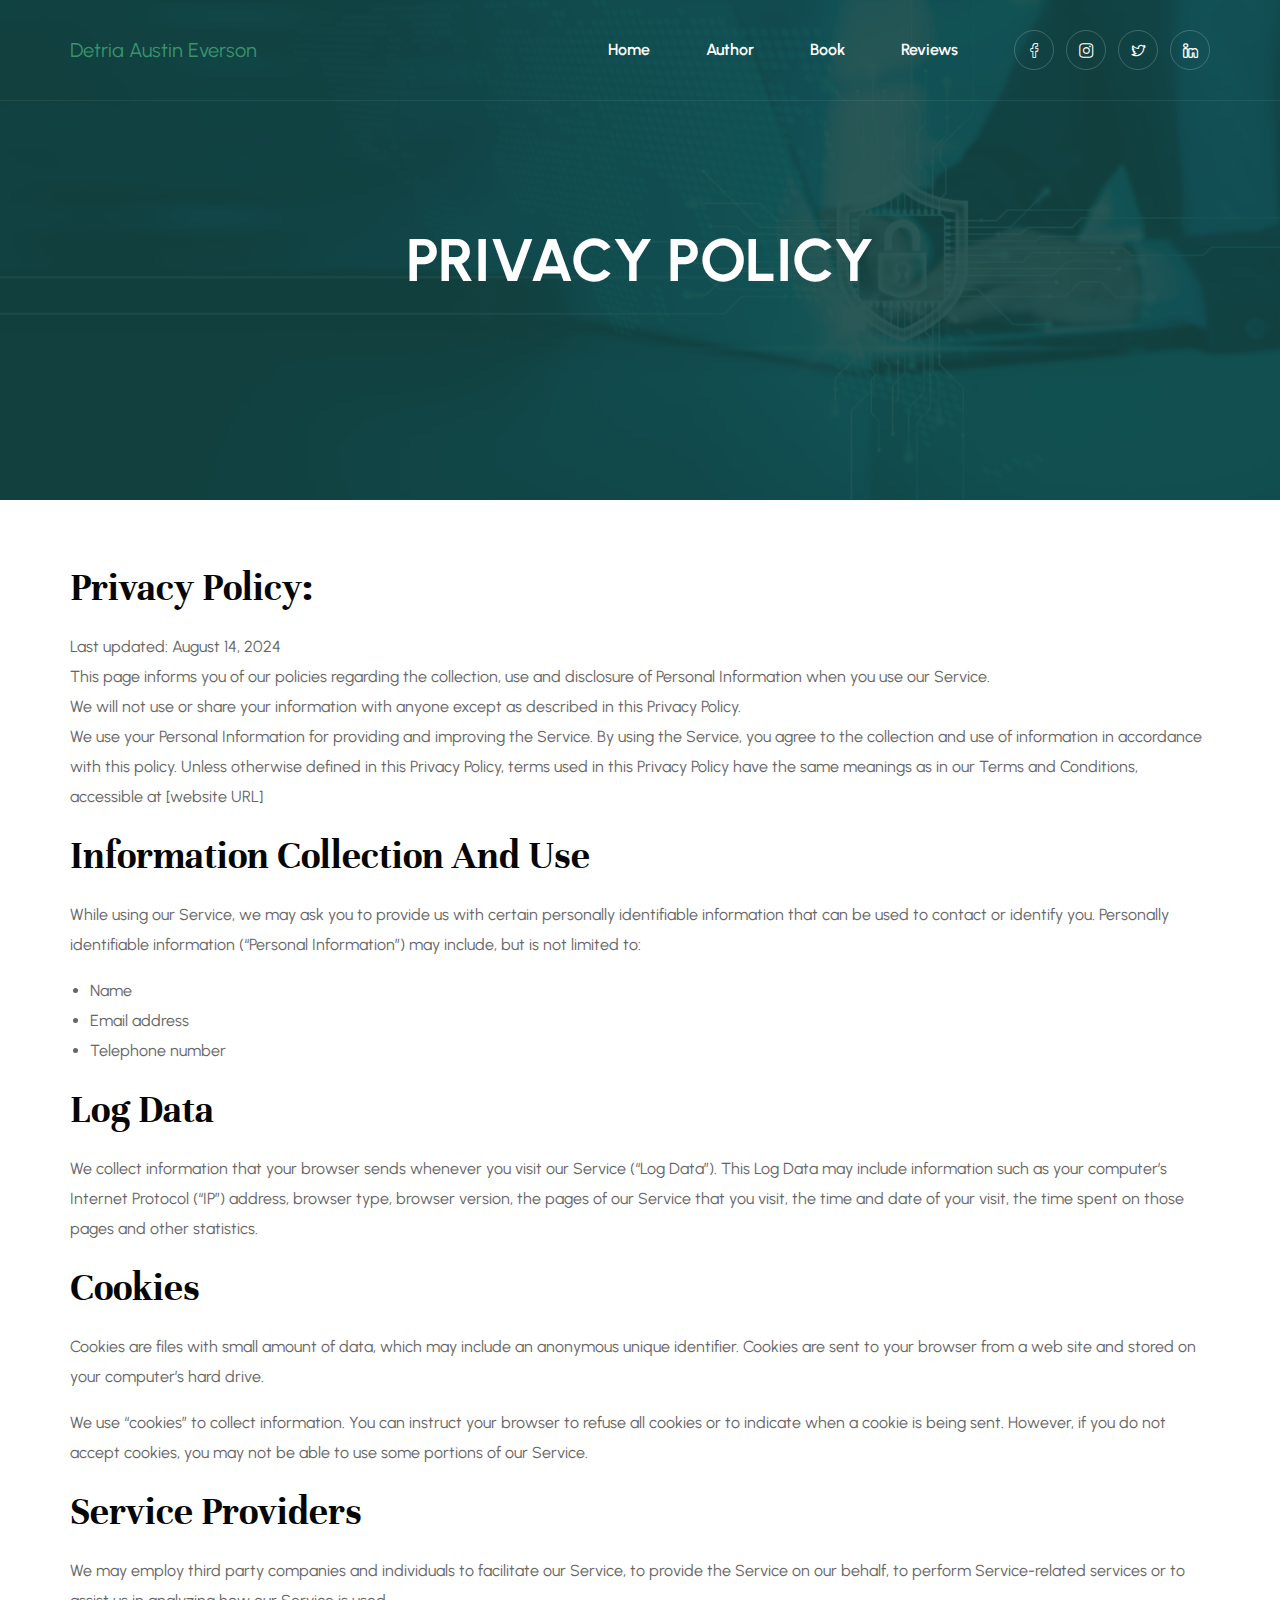
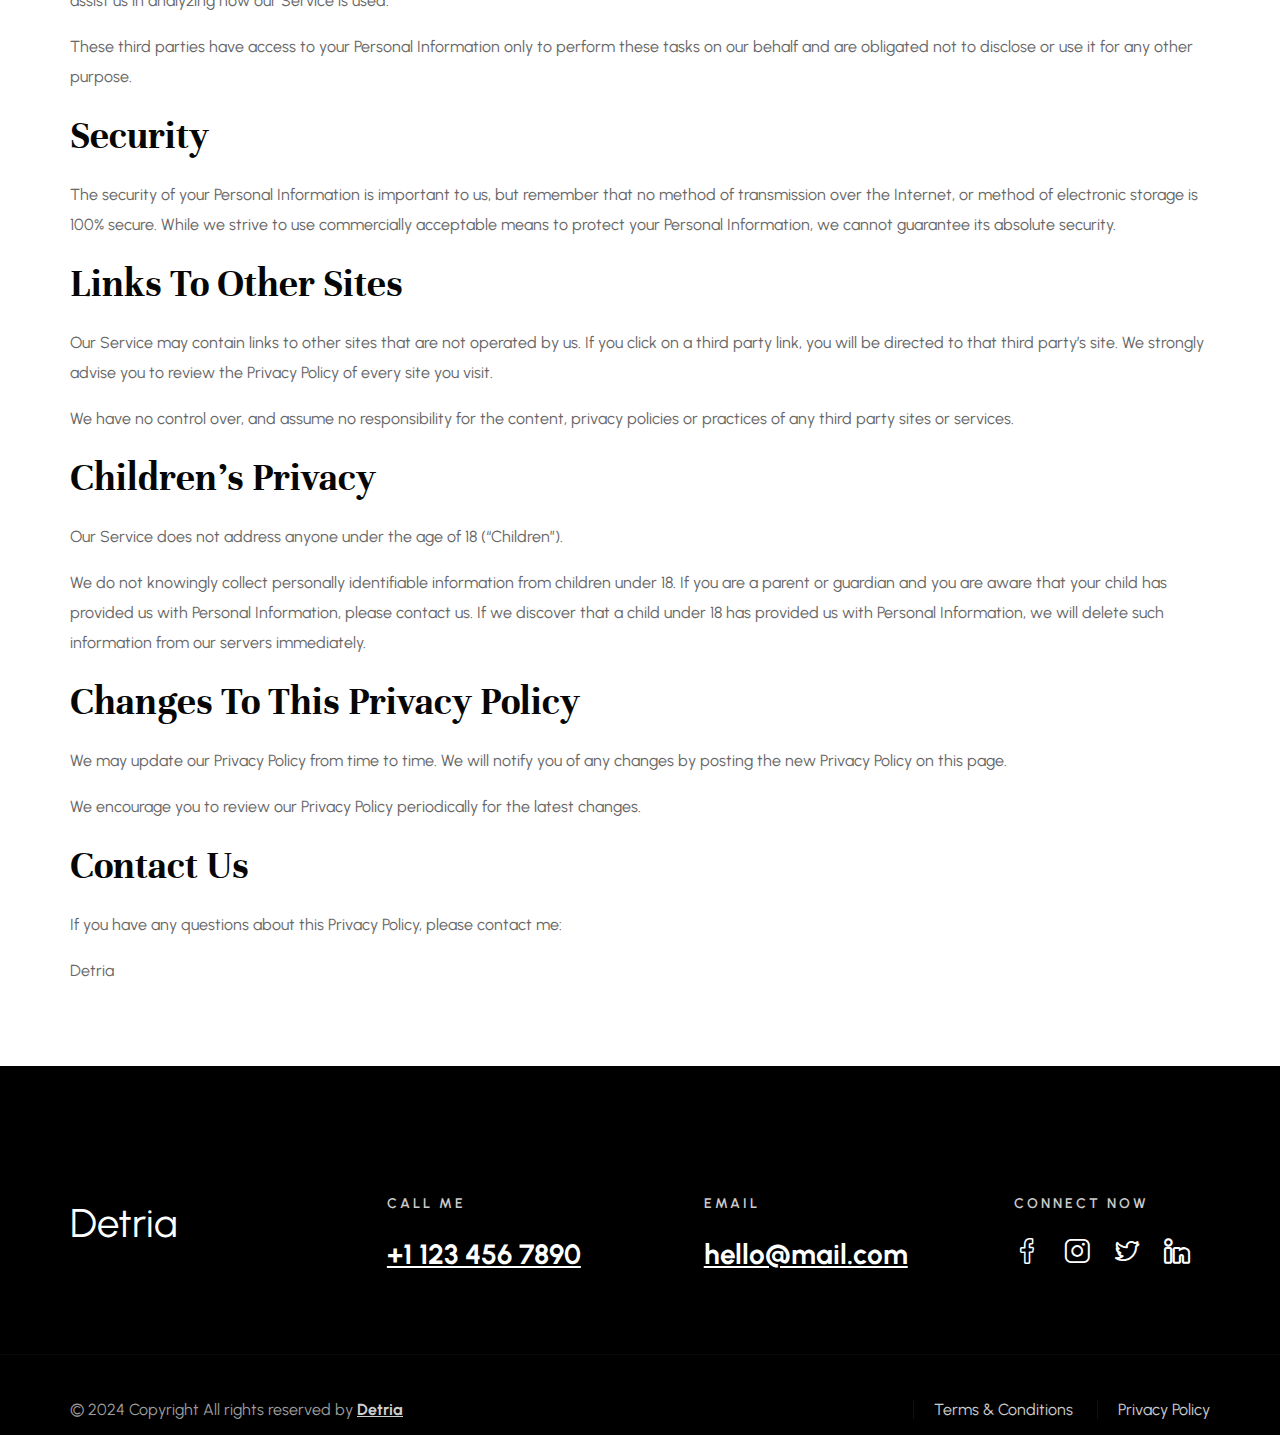
<file: privacy-policy.html>
<!DOCTYPE html>
<html lang="en">

<head>
    <meta charset="UTF-8">
    <meta name="viewport" content="width=device-width, initial-scale=1.0">
    <title>Detria Austin Everson</title>

    <link rel="stylesheet" href="assets/css/bootstrap.min.css">
    <link rel="stylesheet" href="assets/css/css.hidden.css">
    <link rel="stylesheet" href="assets/css/owl.carousel.min.css">
    <link rel="stylesheet" href="assets/css/owl.theme.default.min.css">
    <link rel="stylesheet" href="assets/css/animate.css">
    <link href="assets/lineicons-4.0-basic-free/web-font-files/lineicons.css" rel="stylesheet" />
</head>

<body>
    <header>
        <nav class="navbar navbar-sticky navbar-expand-lg bg-body-tertiary">
            <div class="container">
                <a class="navbar-brand" href="#">Detria Austin Everson</a>
                <button class="navbar-toggler" type="button" data-toggle="collapse"
                    data-target="#navbarSupportedContent" aria-controls="navbarSupportedContent" aria-expanded="false"
                    aria-label="Toggle navigation">
                    <span class="navbar-toggler-icon"></span>
                </button>
                <div class="collapse navbar-collapse" id="navbarSupportedContent">
                    <ul class="navbar-nav mb-2 mb-lg-0 justify-content-end ml-auto mr-5">
                        <li class="nav-item">
                            <a class="nav-link active" aria-current="page" href="index.html">Home</a>
                        </li>
                        <li class="nav-item">
                            <a class="nav-link smooth-scroll" href="#author">Author</a>
                        </li>
                        <li class="nav-item">
                            <a class="nav-link smooth-scroll" href="#about">Book</a>
                        </li>
                        <li class="nav-item">
                            <a class="nav-link smooth-scroll" href="#reviews">Reviews</a>
                        </li>
                    </ul>
                    <div class="header-social-btns">
                        <ul class="header-socials">
                            <li><a href="#"><i class="lni lni-facebook"></i></a></li>
                            <li><a href="#"><i class="lni lni-instagram"></i></a></li>
                            <li><a href="#"><i class="lni lni-twitter"></i></a></li>
                            <li><a href="#"><i class="lni lni-linkedin"></i></a></li>
                        </ul>
                    </div>
                </div>
            </div>
        </nav>
    </header>
    <main>
        <section class="hero-2 hero-3 hero-sec">
            <div class="container h-100">
                <div class="row justify-content-center align-items-center h-100">
                    <div class="col-12 text-center">
                        <h1>Privacy Policy</h1>
                    </div>
                </div>
            </div>
        </section>
        <section class="tc_pp">
            <div class="container">
                <h1>Privacy Policy:</h1>
                <ul>
                    <li>Last updated: August 14, 2024</li>
                    <li>
                        This page informs you of our policies regarding the collection, use and disclosure of Personal
                        Information when you use our Service.
                    </li>
                    <li>
                        We will not use or share your information with anyone except as described in this Privacy
                        Policy.
                    </li>
                    <li>
                        We use your Personal Information for providing and improving the Service. By using the Service,
                        you agree to the collection and use of information in accordance with this policy. Unless
                        otherwise defined in this Privacy Policy, terms used in this Privacy Policy have the same
                        meanings as in our Terms and Conditions, accessible at [website URL]
                    </li>
                </ul>
                <h1>Information Collection And Use</h1>
                <p>
                    While using our Service, we may ask you to provide us with certain personally identifiable
                    information that can be used to contact or identify you. Personally identifiable information
                    (“Personal Information”) may include, but is not limited to:
                </p>
                <ul class="points">
                    <li>Name</li>
                    <li>Email address</li>
                    <li>Telephone number</li>
                </ul>
                <h1>Log Data</h1>
                <p>
                    We collect information that your browser sends whenever you visit our Service (“Log Data”). This Log
                    Data may include information such as your computer’s Internet Protocol (“IP”) address, browser type,
                    browser version, the pages of our Service that you visit, the time and date of your visit, the time
                    spent on those pages and other statistics.
                </p>
                <h1>Cookies</h1>
                <p>
                    Cookies are files with small amount of data, which may include an anonymous unique identifier.
                    Cookies are sent to your browser from a web site and stored on your computer’s hard drive.
                </p>
                <p>
                    We use “cookies” to collect information. You can instruct your browser to refuse all cookies or to
                    indicate when a cookie is being sent. However, if you do not accept cookies, you may not be able to
                    use some portions of our Service.
                </p>
                <h1>Service Providers</h1>
                <p>
                    We may employ third party companies and individuals to facilitate our Service, to provide the
                    Service on our behalf, to perform Service-related services or to assist us in analyzing how our
                    Service is used.
                </p>
                <p>
                    These third parties have access to your Personal Information only to perform these tasks on our
                    behalf and are obligated not to disclose or use it for any other purpose.
                </p>
                <h1>Security</h1>
                <p>
                    The security of your Personal Information is important to us, but remember that no method of
                    transmission over the Internet, or method of electronic storage is 100% secure. While we strive to
                    use commercially acceptable means to protect your Personal Information, we cannot guarantee its
                    absolute security.
                </p>
                <h1>Links To Other Sites</h1>
                <p>
                    Our Service may contain links to other sites that are not operated by us. If you click on a third
                    party link, you will be directed to that third party’s site. We strongly advise you to review the
                    Privacy Policy of every site you visit.
                </p>
                <p>
                    We have no control over, and assume no responsibility for the content, privacy policies or practices
                    of any third party sites or services.
                </p>
                <h1>Children’s Privacy</h1>
                <p>
                    Our Service does not address anyone under the age of 18 (“Children”).
                </p>
                <p>
                    We do not knowingly collect personally identifiable information from children under 18. If you are a
                    parent or guardian and you are aware that your child has provided us with Personal Information,
                    please contact us. If we discover that a child under 18 has provided us with Personal Information,
                    we will delete such information from our servers immediately.
                </p>
                <h1>Changes To This Privacy Policy</h1>
                <p>
                    We may update our Privacy Policy from time to time. We will notify you of any changes by posting the
                    new Privacy Policy on this page.
                </p>
                <p>
                    We encourage you to review our Privacy Policy periodically for the latest changes.
                </p>
                <h1>Contact Us</h1>
                <p>
                    If you have any questions about this Privacy Policy, please contact me:
                </p>
                <p>
                    Detria
                </p>
            </div>
        </section>
    </main>
    <footer class="footer">
        <div class="footer-mid">
            <div class="container">
                <div class="row justify-content-between">
                    <div class="col-xl-3 col-lg-2 mr-auto col-sm-8 col-md-6">
                        <div class="footer-widget mb-5 mb-xl-0">
                            <h2 class="font-lg font-weight-normal">Detria</h2>
                        </div>
                    </div>
                    <div class="col-xl-3 col-lg-3 mr-auto col-sm-8 col-md-6">
                        <div class="footer-widget mb-5 mb-xl-0">
                            <h5 class="widget-title">Call me</h5>
                            <h3>
                                <a href="tel:+1 123 456 7890" class="tel">+1 123 456 7890</a>
                            </h3>
                        </div>
                    </div>
                    <div class="col-xl-2 col-lg-3 mr-auto col-sm-8 col-md-6">
                        <div class="footer-widget mb-5 mb-xl-0">
                            <h5 class="widget-title">Email</h5>
                            <h3>
                                <a href="mailto:hello@mail.com">hello@mail.com</a>
                            </h3>
                        </div>
                    </div>
                    <div
                        class="col-xl-3 col-lg-3 ml-lg-auto col-sm-8 col-md-6 d-flex justify-content-start justify-content-lg-end">
                        <div class="footer-widget mb-5 mb-xl-0">
                            <h5 class="widget-title">Connect Now</h5>
                            <div class="footer-socials">
                                <a href="#"><i class="lni lni-facebook"></i></a>
                                <a href="#"><i class="lni lni-instagram"></i></a>
                                <a href="#"><i class="lni lni-twitter"></i></a>
                                <a href="#"><i class="lni lni-linkedin"></i></a>
                            </div>
                        </div>
                    </div>
                </div>
            </div>
        </div>
        <div class="footer-btm">
            <div class="container">
                <div class="row justify-content-center">
                    <div class="col-xl-6 col-sm-12 col-lg-6 col-md-6">
                        <p class="mb-0 copyright text-lg-start">© 2024 Copyright All rights reserved by
                            <a href="">Detria</a>
                        </p>
                    </div>
                    <div class="col-xl-6 col-sm-12 col-lg-6 col-md-6">
                        <div class="footer-btm-links text-left text-lg-right">
                            <a href="#">Terms & Conditions</a>
                            <a href="#">Privacy Policy</a>
                        </div>
                    </div>
                </div>
            </div>
        </div>
        <div class="fixed-btm-top">
            <a href="" class="js-scroll-trigger scroll-to-top">
                <i class="fa fa-angle-up"></i>
            </a>
        </div>
    </footer>

    <script src="assets/js/fontawesome.min.js"></script>
    <script src="assets/js/jquery-3.4.1.min.js"></script>
    <script src="assets/js/jquery-3.3.1.slim.min.js"></script>
    <script src="assets/js/popper.min.js"></script>
    <script src="assets/js/bootstrap.min.js"></script>
    <script src="assets/js/owl.carousel.min.js"></script>
    <script src="assets/js/main.js"></script>

</body>

</html>
</file>
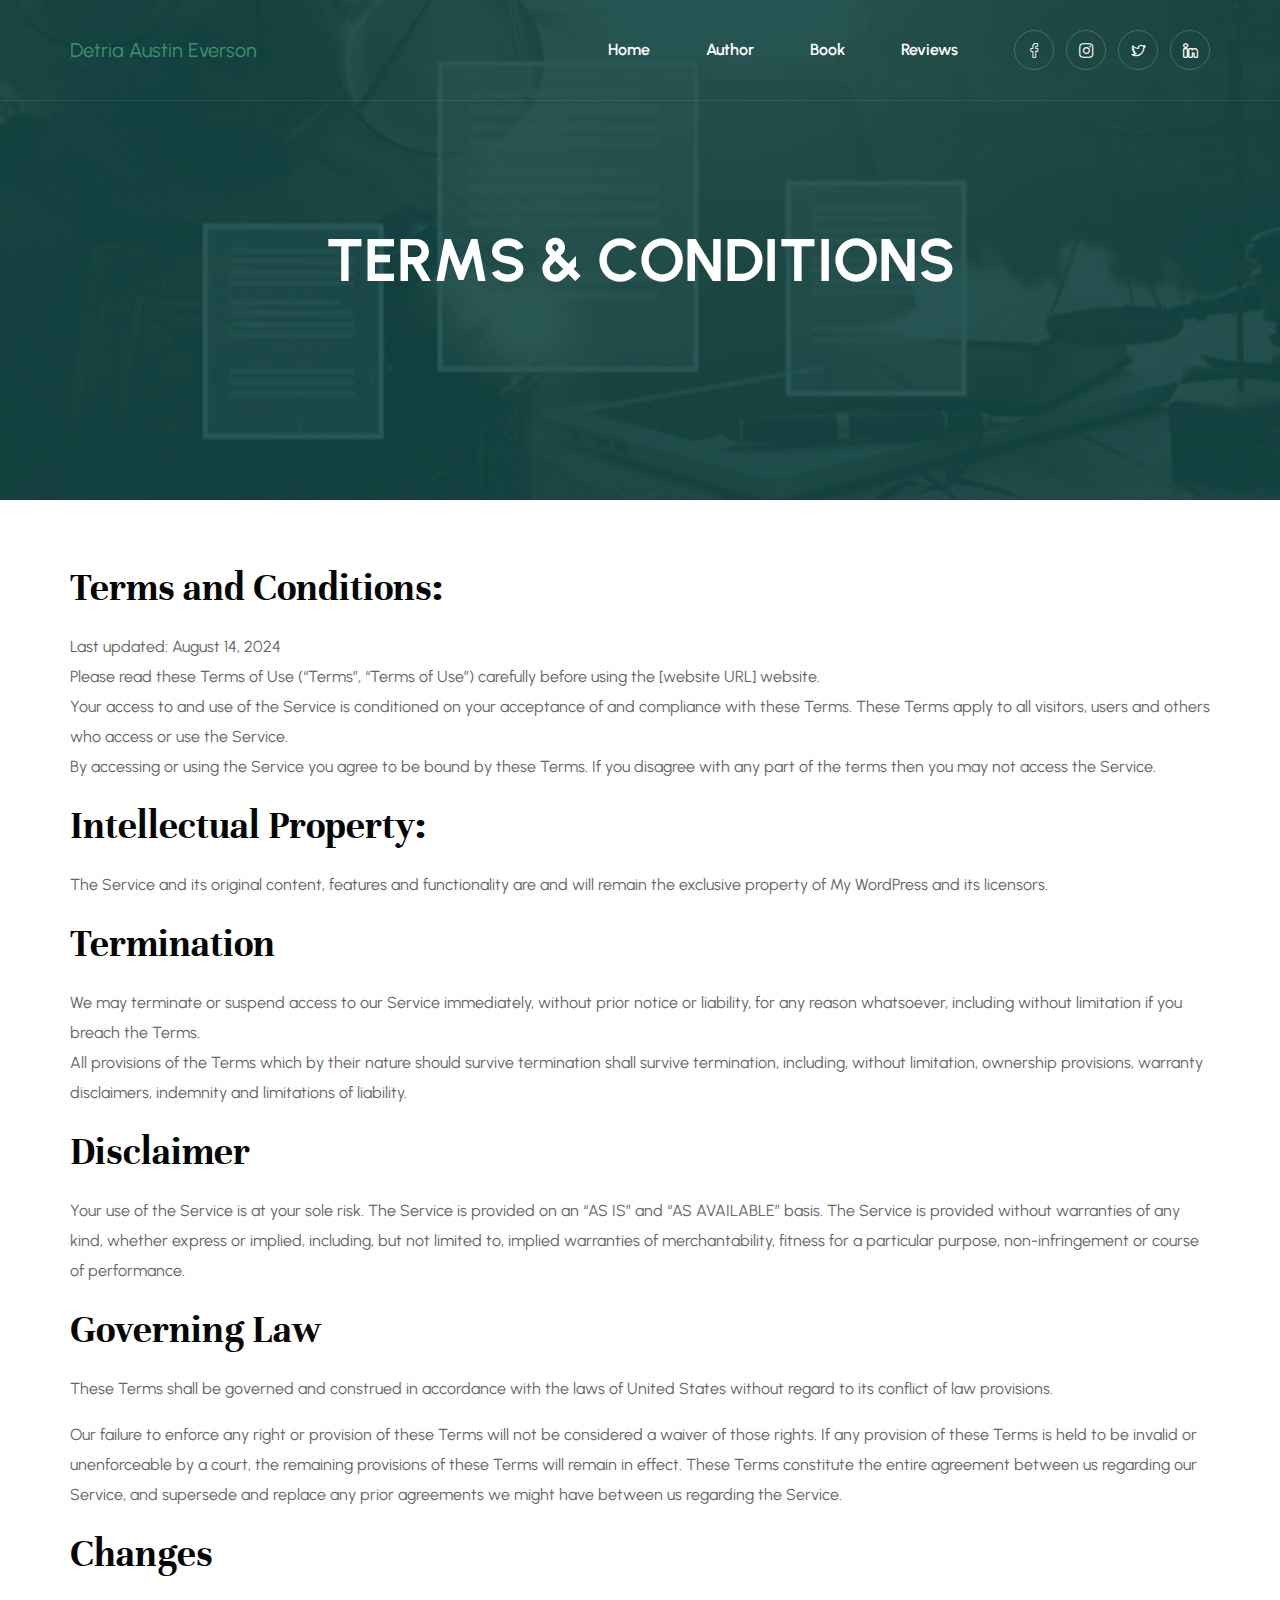
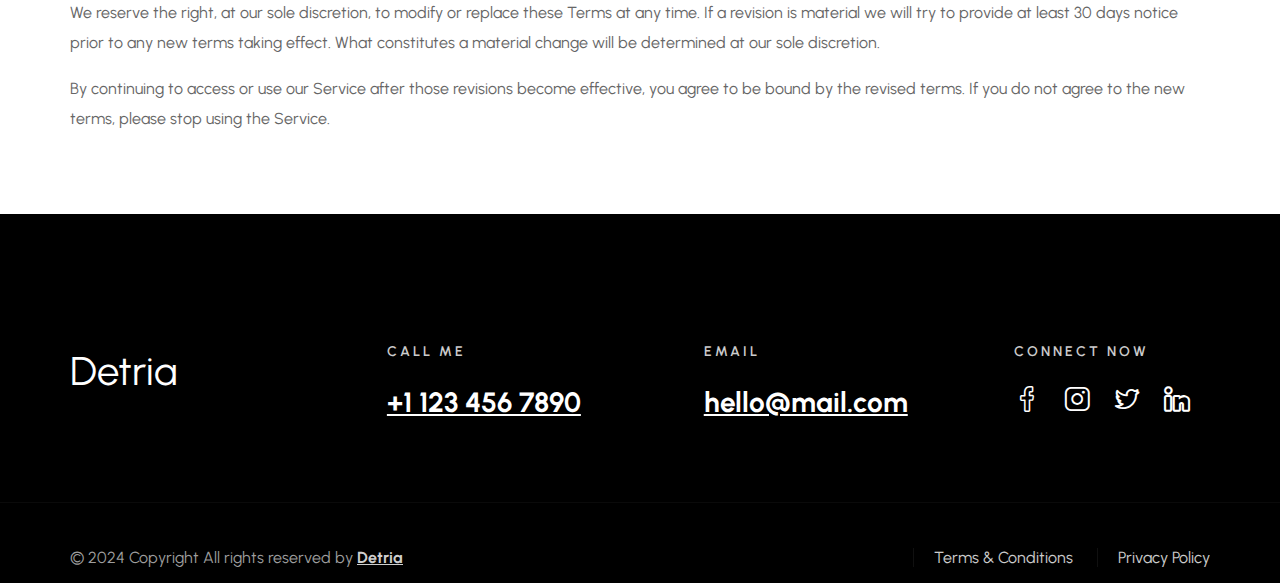
<file: terms-conditions.html>
<!DOCTYPE html>
<html lang="en">

<head>
    <meta charset="UTF-8">
    <meta name="viewport" content="width=device-width, initial-scale=1.0">
    <title>Detria Austin Everson</title>

    <link rel="stylesheet" href="assets/css/bootstrap.min.css">
    <link rel="stylesheet" href="assets/css/css.hidden.css">
    <link rel="stylesheet" href="assets/css/owl.carousel.min.css">
    <link rel="stylesheet" href="assets/css/owl.theme.default.min.css">
    <link rel="stylesheet" href="assets/css/animate.css">
    <link href="assets/lineicons-4.0-basic-free/web-font-files/lineicons.css" rel="stylesheet" />
</head>

<body>
    <header>
        <nav class="navbar navbar-sticky navbar-expand-lg bg-body-tertiary">
            <div class="container">
                <a class="navbar-brand" href="#">Detria Austin Everson</a>
                <button class="navbar-toggler" type="button" data-toggle="collapse"
                    data-target="#navbarSupportedContent" aria-controls="navbarSupportedContent" aria-expanded="false"
                    aria-label="Toggle navigation">
                    <span class="navbar-toggler-icon"></span>
                </button>
                <div class="collapse navbar-collapse" id="navbarSupportedContent">
                    <ul class="navbar-nav mb-2 mb-lg-0 justify-content-end ml-auto mr-5">
                        <li class="nav-item">
                            <a class="nav-link active" aria-current="page" href="index.html">Home</a>
                        </li>
                        <li class="nav-item">
                            <a class="nav-link smooth-scroll" href="#author">Author</a>
                        </li>
                        <li class="nav-item">
                            <a class="nav-link smooth-scroll" href="#about">Book</a>
                        </li>
                        <li class="nav-item">
                            <a class="nav-link smooth-scroll" href="#reviews">Reviews</a>
                        </li>
                    </ul>
                    <div class="header-social-btns">
                        <ul class="header-socials">
                            <li><a href="#"><i class="lni lni-facebook"></i></a></li>
                            <li><a href="#"><i class="lni lni-instagram"></i></a></li>
                            <li><a href="#"><i class="lni lni-twitter"></i></a></li>
                            <li><a href="#"><i class="lni lni-linkedin"></i></a></li>
                        </ul>
                    </div>
                </div>
            </div>
        </nav>
    </header>
    <main>
        <section class="hero-2 hero-sec">
            <div class="container h-100">
                <div class="row justify-content-center align-items-center h-100">
                    <div class="col-12 text-center">
                        <h1>Terms & Conditions</h1>
                    </div>
                </div>
            </div>
        </section>
        <section class="tc_pp">
            <div class="container">
                <h1>Terms and Conditions:</h1>
                <ul>
                    <li>Last updated: August 14, 2024</li>
                    <li>
                        Please read these Terms of Use (“Terms”, “Terms of Use”) carefully before using the [website
                        URL] website.
                    </li>
                    <li>
                        Your access to and use of the Service is conditioned on your acceptance of and compliance with
                        these Terms. These Terms apply to all visitors, users and others who access or use the Service.
                    </li>
                    <li>
                        By accessing or using the Service you agree to be bound by these Terms. If you disagree with any
                        part of the terms then you may not access the Service.
                    </li>
                </ul>
                <h1>Intellectual Property:</h1>
                <ul>
                    <li>
                        The Service and its original content, features and functionality are and will remain the
                        exclusive property of My WordPress and its licensors.
                    </li>
                </ul>
                <h1>Termination</h1>
                <ul>
                    <li>
                        We may terminate or suspend access to our Service immediately, without prior notice or
                        liability, for any reason whatsoever, including without limitation if you breach the Terms.
                    </li>
                    <li>
                        All provisions of the Terms which by their nature should survive termination shall survive
                        termination, including, without limitation, ownership provisions, warranty disclaimers,
                        indemnity and limitations of liability.
                    </li>
                </ul>
                <h1>Disclaimer</h1>
                <p>
                    Your use of the Service is at your sole risk. The Service is provided on an “AS IS” and “AS
                    AVAILABLE” basis. The Service is provided without warranties of any kind, whether express or
                    implied, including, but not limited to, implied warranties of merchantability, fitness for a
                    particular purpose, non-infringement or course of performance.
                </p>
                <h1>Governing Law</h1>
                <p>
                    These Terms shall be governed and construed in accordance with the laws of United States without
                    regard to its conflict of law provisions.
                </p>
                <p>
                    Our failure to enforce any right or provision of these Terms will not be considered a waiver of
                    those rights. If any provision of these Terms is held to be invalid or unenforceable by a court, the
                    remaining provisions of these Terms will remain in effect. These Terms constitute the entire
                    agreement between us regarding our Service, and supersede and replace any prior agreements we might
                    have between us regarding the Service.
                </p>
                <h1>Changes</h1>
                <p>
                    We reserve the right, at our sole discretion, to modify or replace these Terms at any time. If a
                    revision is material we will try to provide at least 30 days notice prior to any new terms taking
                    effect. What constitutes a material change will be determined at our sole discretion.
                </p>
                <p>
                    By continuing to access or use our Service after those revisions become effective, you agree to be
                    bound by the revised terms. If you do not agree to the new terms, please stop using the Service.
                </p>
            </div>
        </section>
    </main>
    <footer class="footer">
        <div class="footer-mid">
            <div class="container">
                <div class="row justify-content-between">
                    <div class="col-xl-3 col-lg-2 mr-auto col-sm-8 col-md-6">
                        <div class="footer-widget mb-5 mb-xl-0">
                            <h2 class="font-lg font-weight-normal">Detria</h2>
                        </div>
                    </div>
                    <div class="col-xl-3 col-lg-3 mr-auto col-sm-8 col-md-6">
                        <div class="footer-widget mb-5 mb-xl-0">
                            <h5 class="widget-title">Call me</h5>
                            <h3>
                                <a href="tel:+1 123 456 7890" class="tel">+1 123 456 7890</a>
                            </h3>
                        </div>
                    </div>
                    <div class="col-xl-2 col-lg-3 mr-auto col-sm-8 col-md-6">
                        <div class="footer-widget mb-5 mb-xl-0">
                            <h5 class="widget-title">Email</h5>
                            <h3>
                                <a href="mailto:hello@mail.com">hello@mail.com</a>
                            </h3>
                        </div>
                    </div>
                    <div
                        class="col-xl-3 col-lg-3 ml-lg-auto col-sm-8 col-md-6 d-flex justify-content-start justify-content-lg-end">
                        <div class="footer-widget mb-5 mb-xl-0">
                            <h5 class="widget-title">Connect Now</h5>
                            <div class="footer-socials">
                                <a href="#"><i class="lni lni-facebook"></i></a>
                                <a href="#"><i class="lni lni-instagram"></i></a>
                                <a href="#"><i class="lni lni-twitter"></i></a>
                                <a href="#"><i class="lni lni-linkedin"></i></a>
                            </div>
                        </div>
                    </div>
                </div>
            </div>
        </div>
        <div class="footer-btm">
            <div class="container">
                <div class="row justify-content-center">
                    <div class="col-xl-6 col-sm-12 col-lg-6 col-md-6">
                        <p class="mb-0 copyright text-lg-start">© 2024 Copyright All rights reserved by
                            <a href="">Detria</a>
                        </p>
                    </div>
                    <div class="col-xl-6 col-sm-12 col-lg-6 col-md-6">
                        <div class="footer-btm-links text-left text-lg-right">
                            <a href="terms-conditions.html">Terms & Conditions</a>
                            <a href="privacy-policy.html">Privacy Policy</a>
                        </div>
                    </div>
                </div>
            </div>
        </div>
        <div class="fixed-btm-top">
            <a href="" class="js-scroll-trigger scroll-to-top">
                <i class="fa fa-angle-up"></i>
            </a>
        </div>
    </footer>

    <script src="assets/js/fontawesome.min.js"></script>
    <script src="assets/js/jquery-3.4.1.min.js"></script>
    <script src="assets/js/jquery-3.3.1.slim.min.js"></script>
    <script src="assets/js/popper.min.js"></script>
    <script src="assets/js/bootstrap.min.js"></script>
    <script src="assets/js/owl.carousel.min.js"></script>
    <script src="assets/js/main.js"></script>

</body>

</html>
</file>
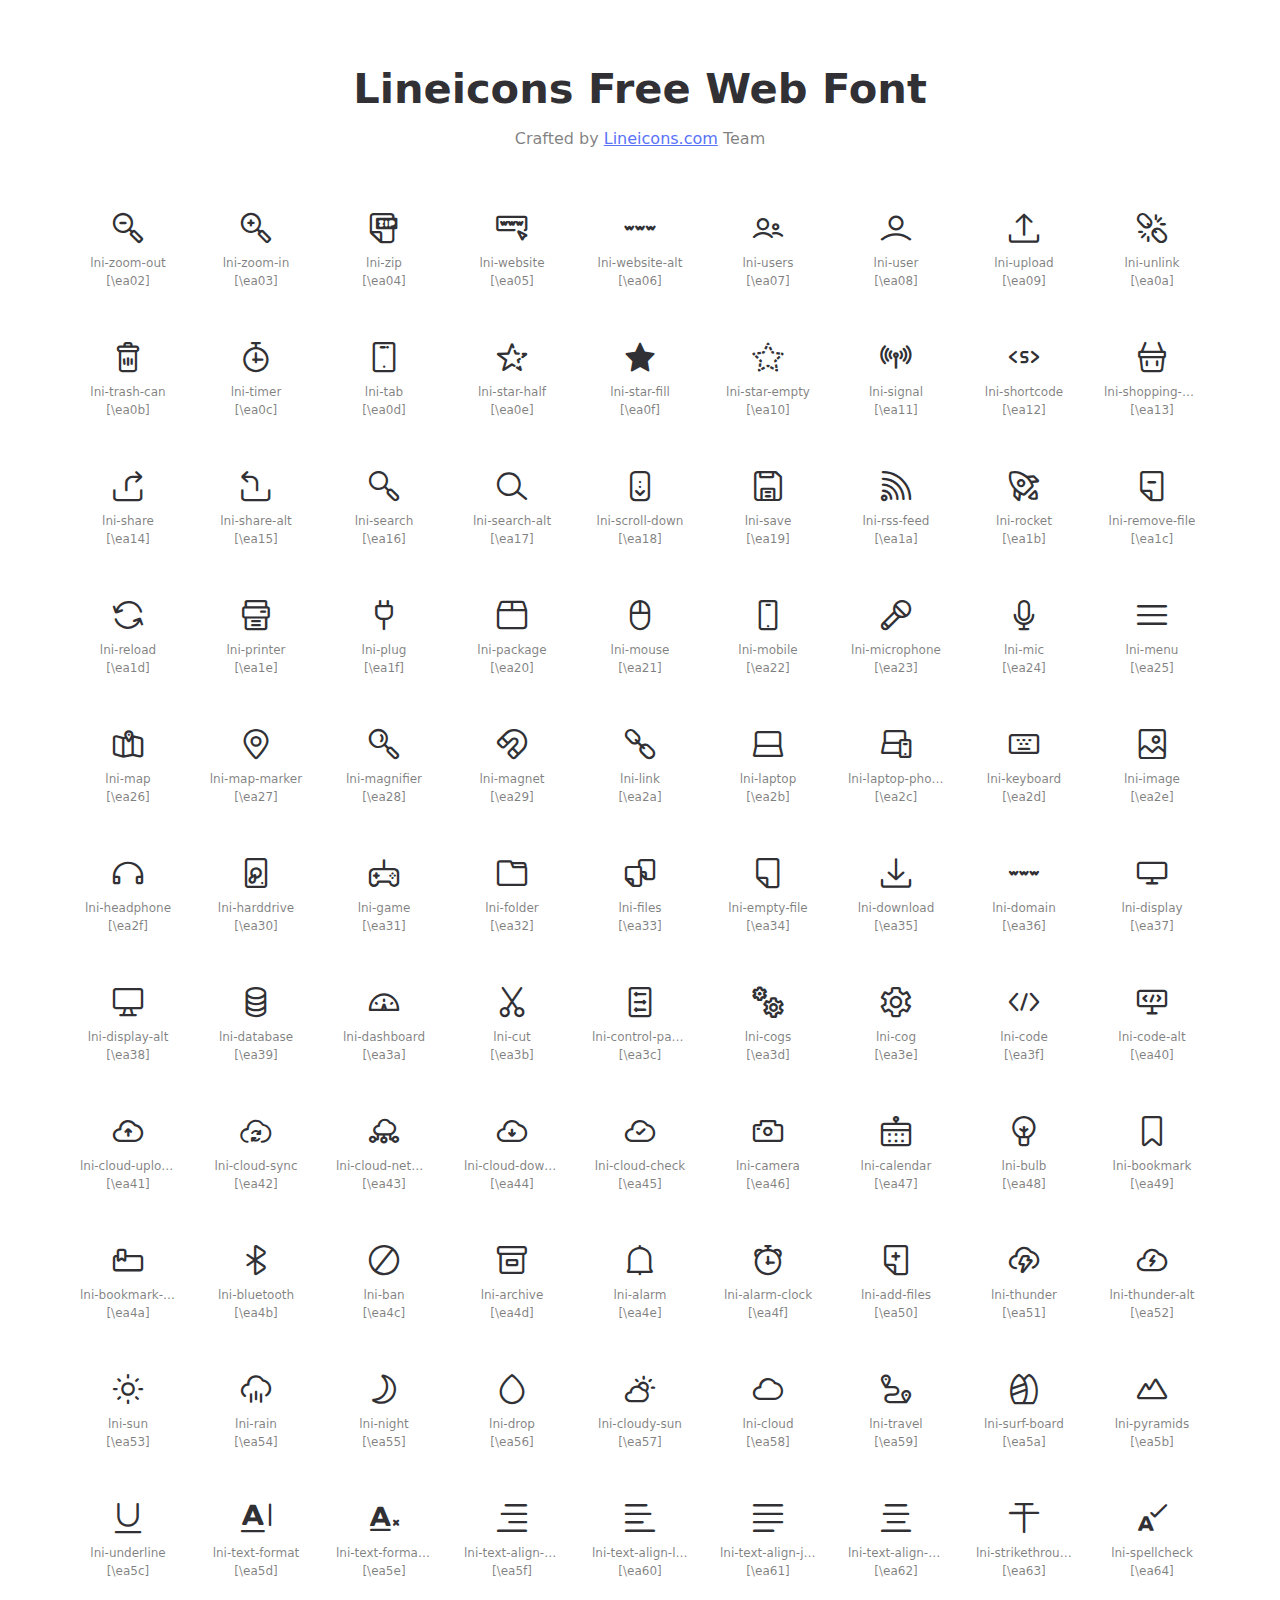
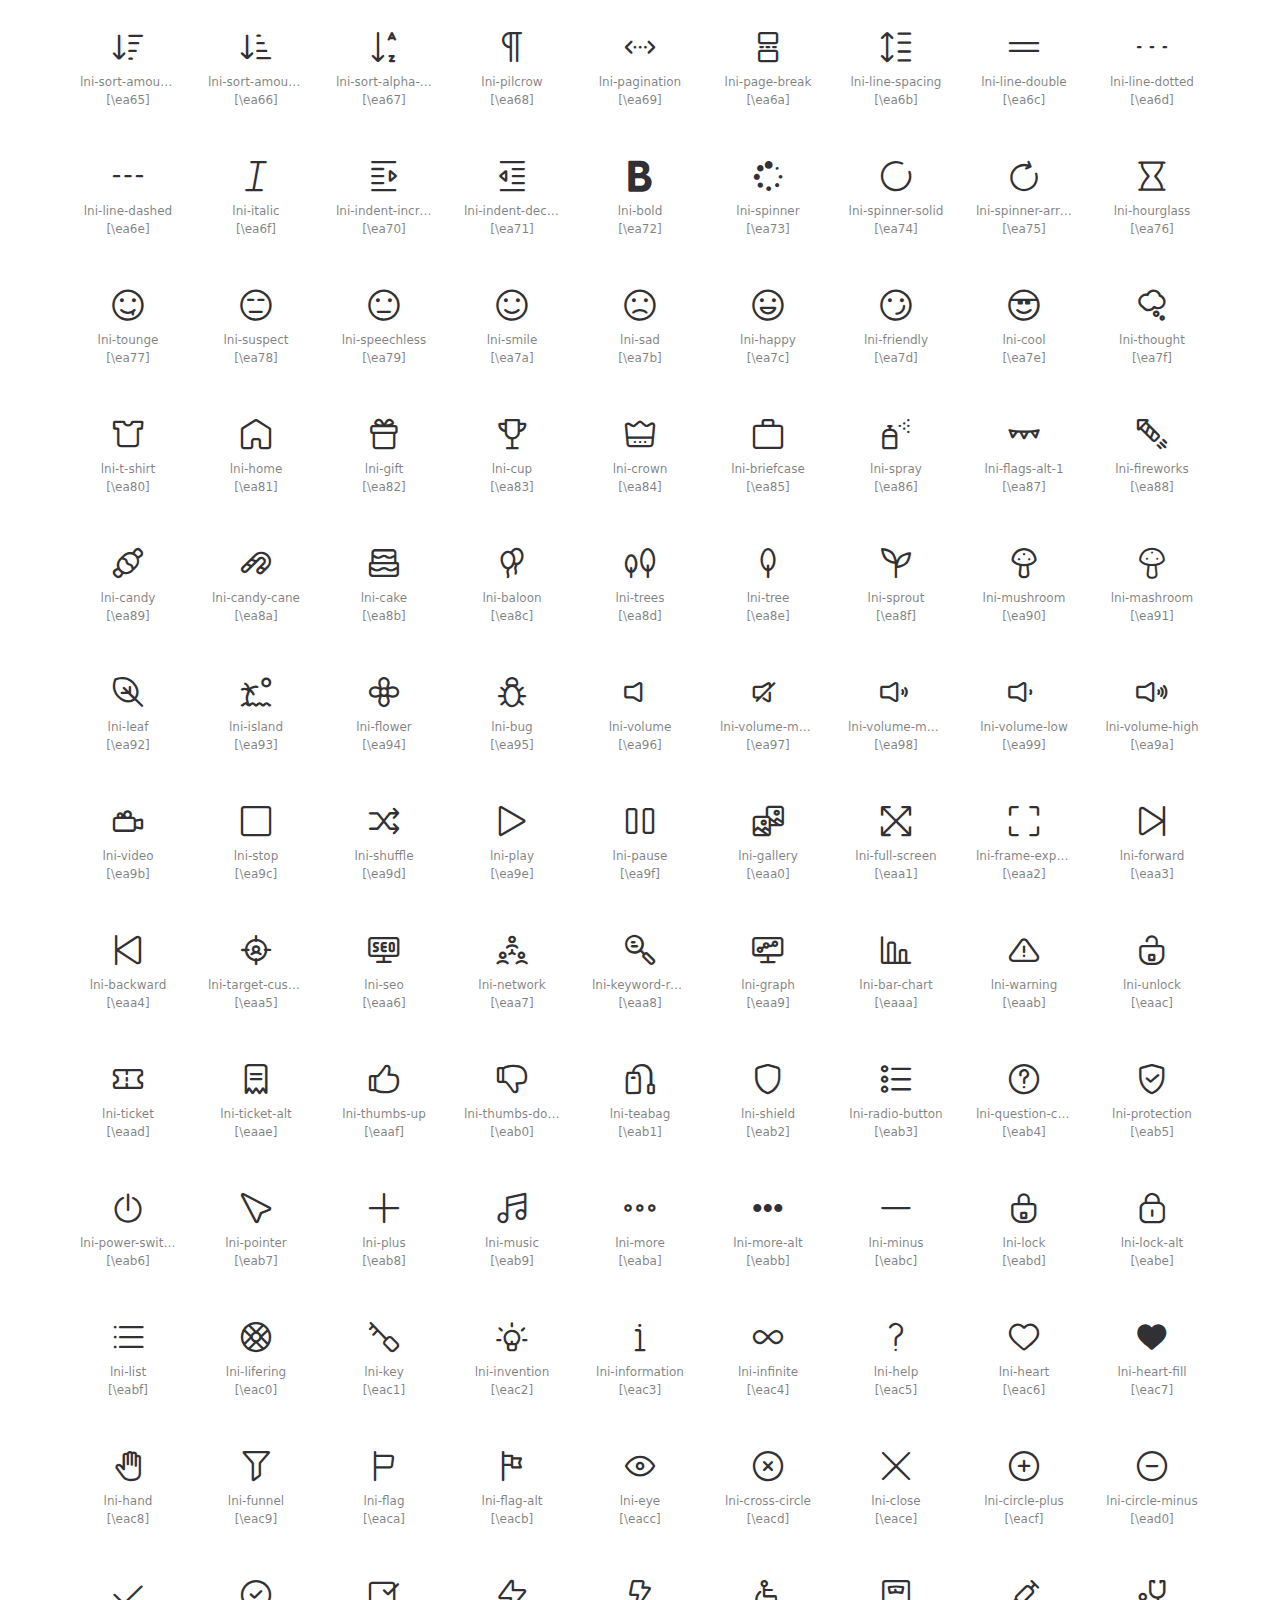
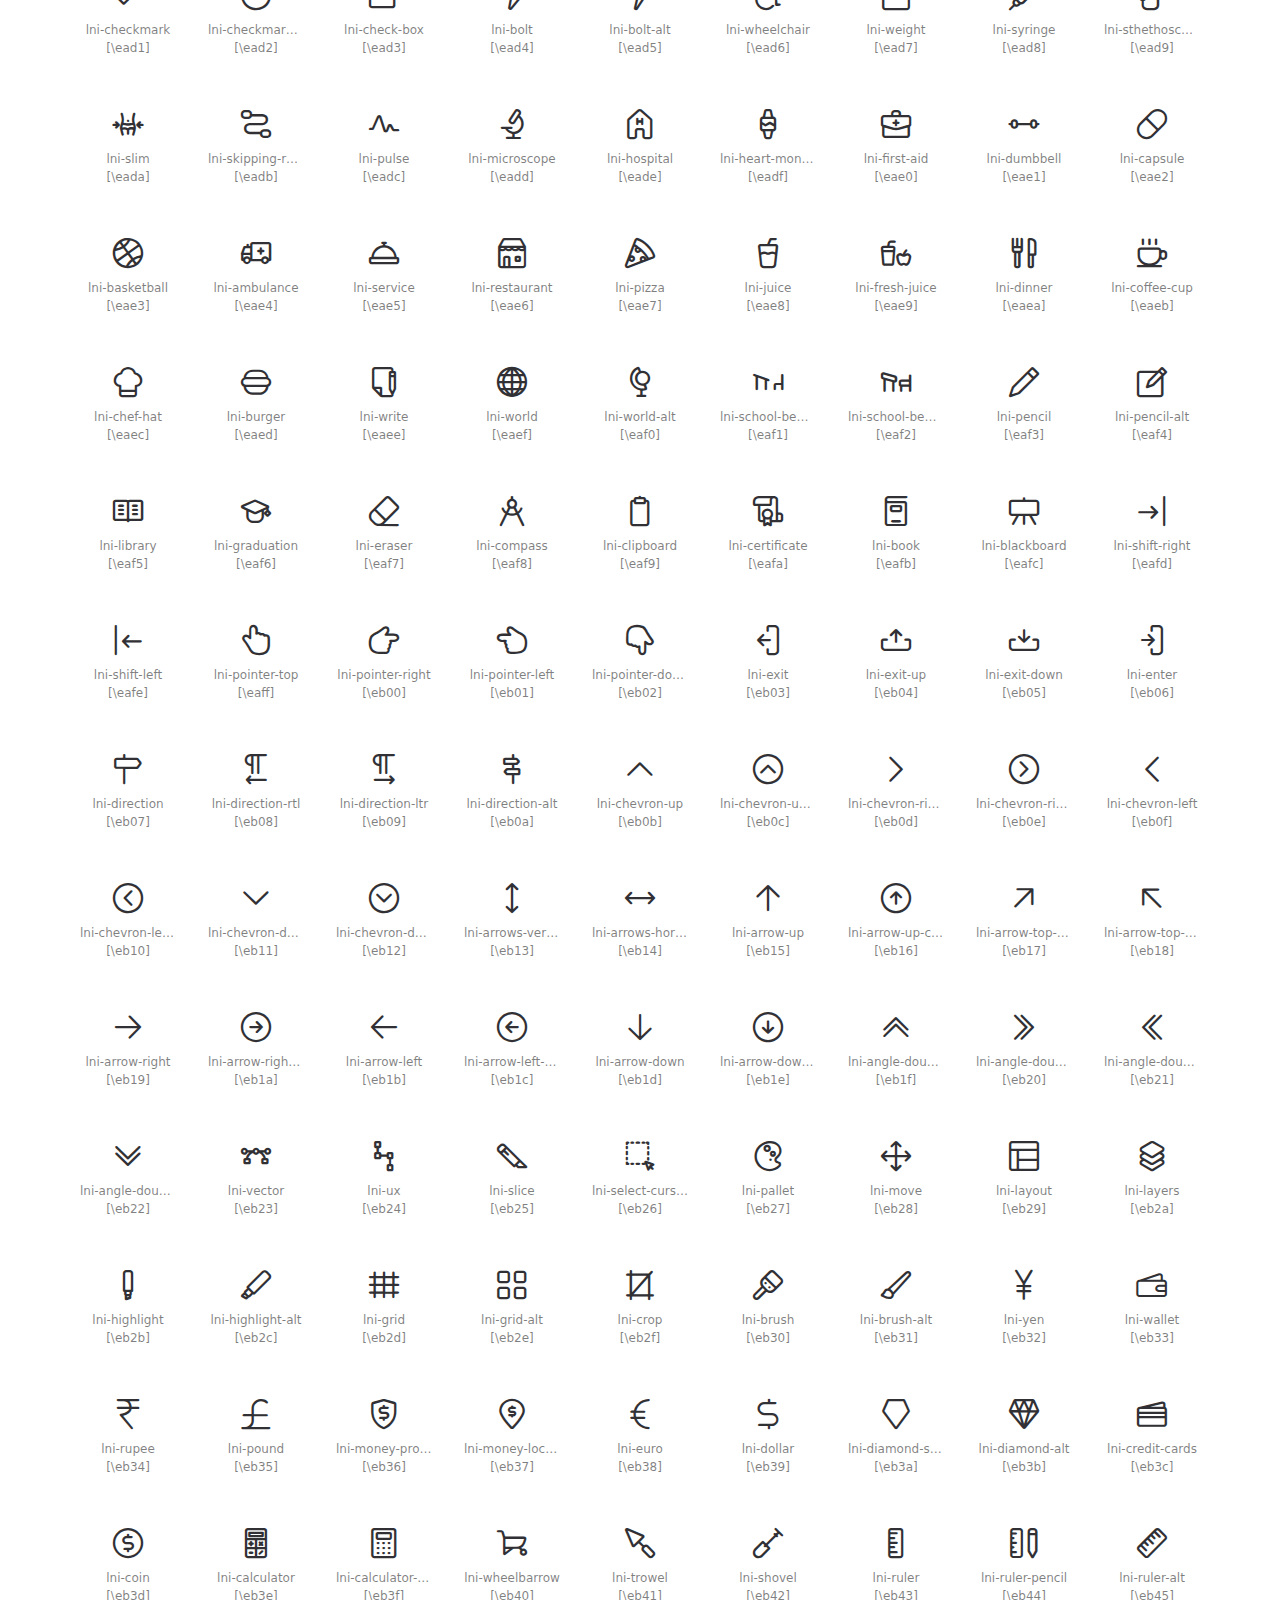
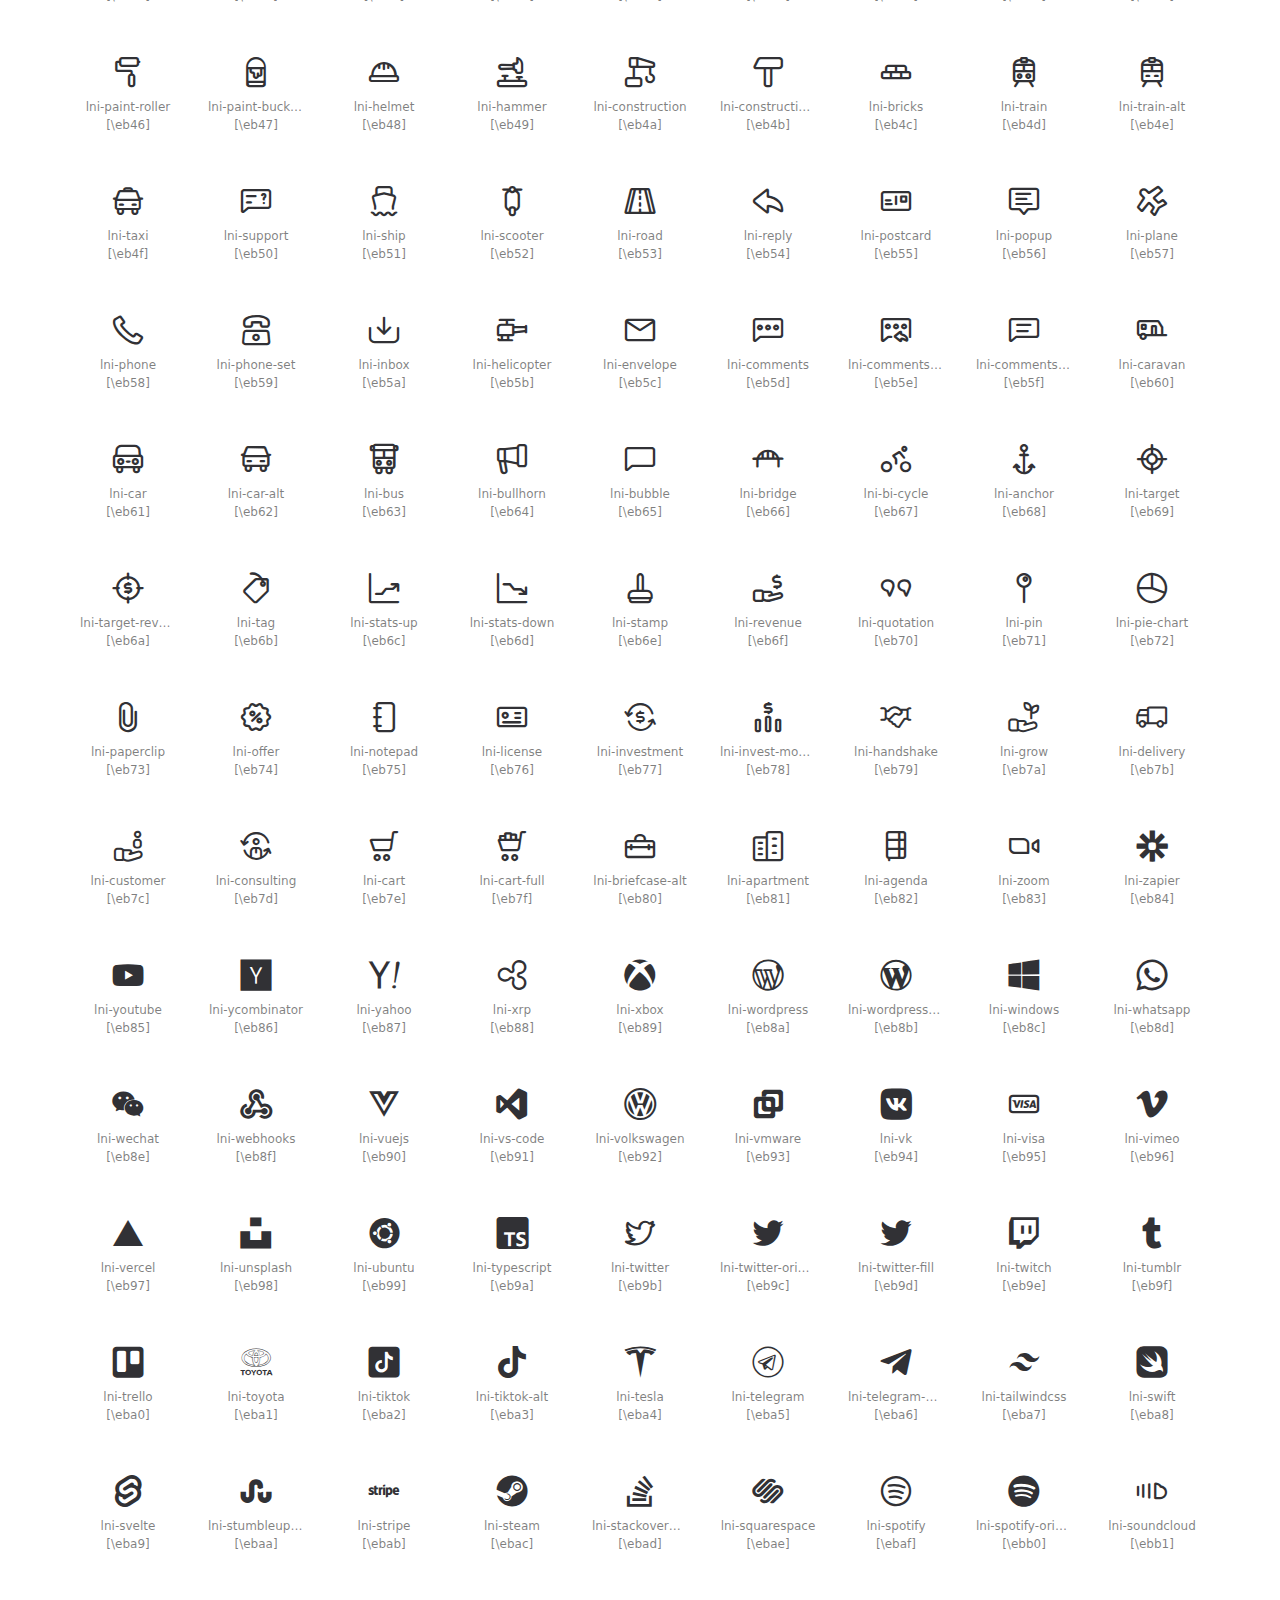
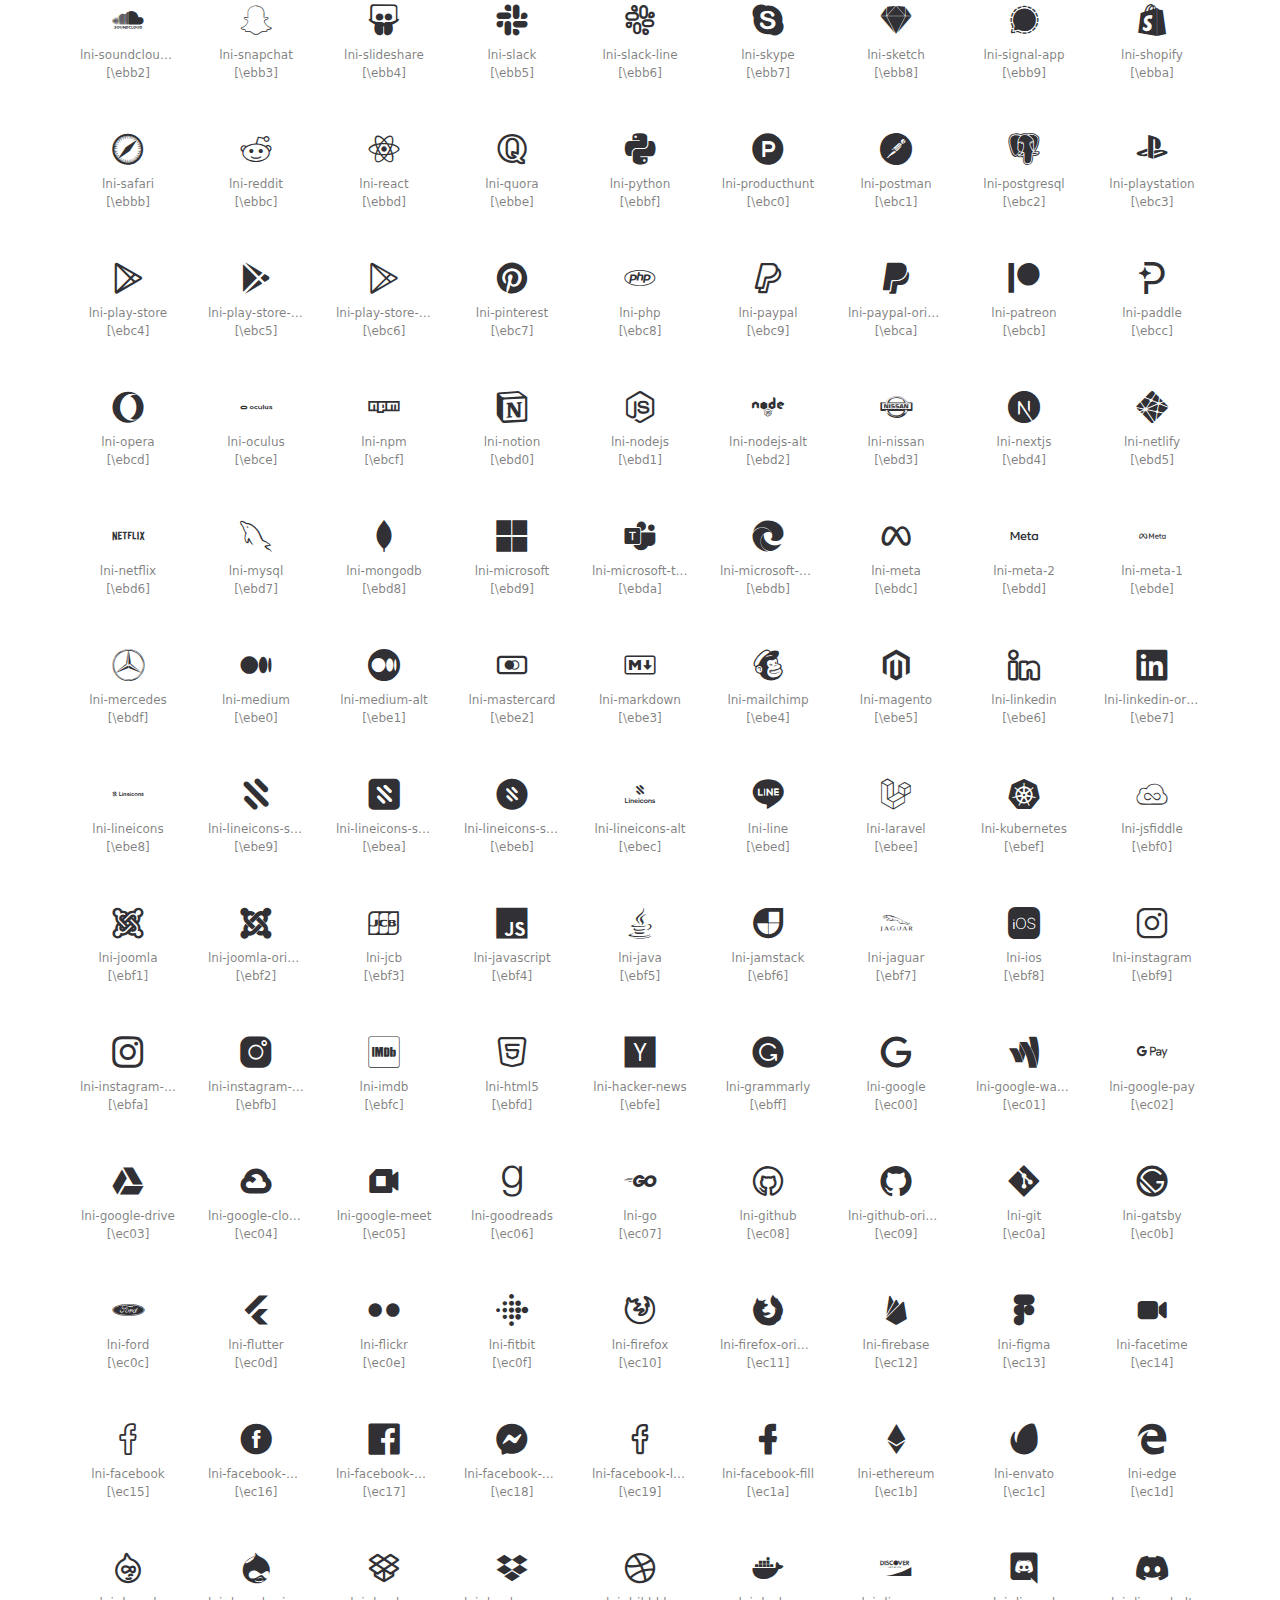
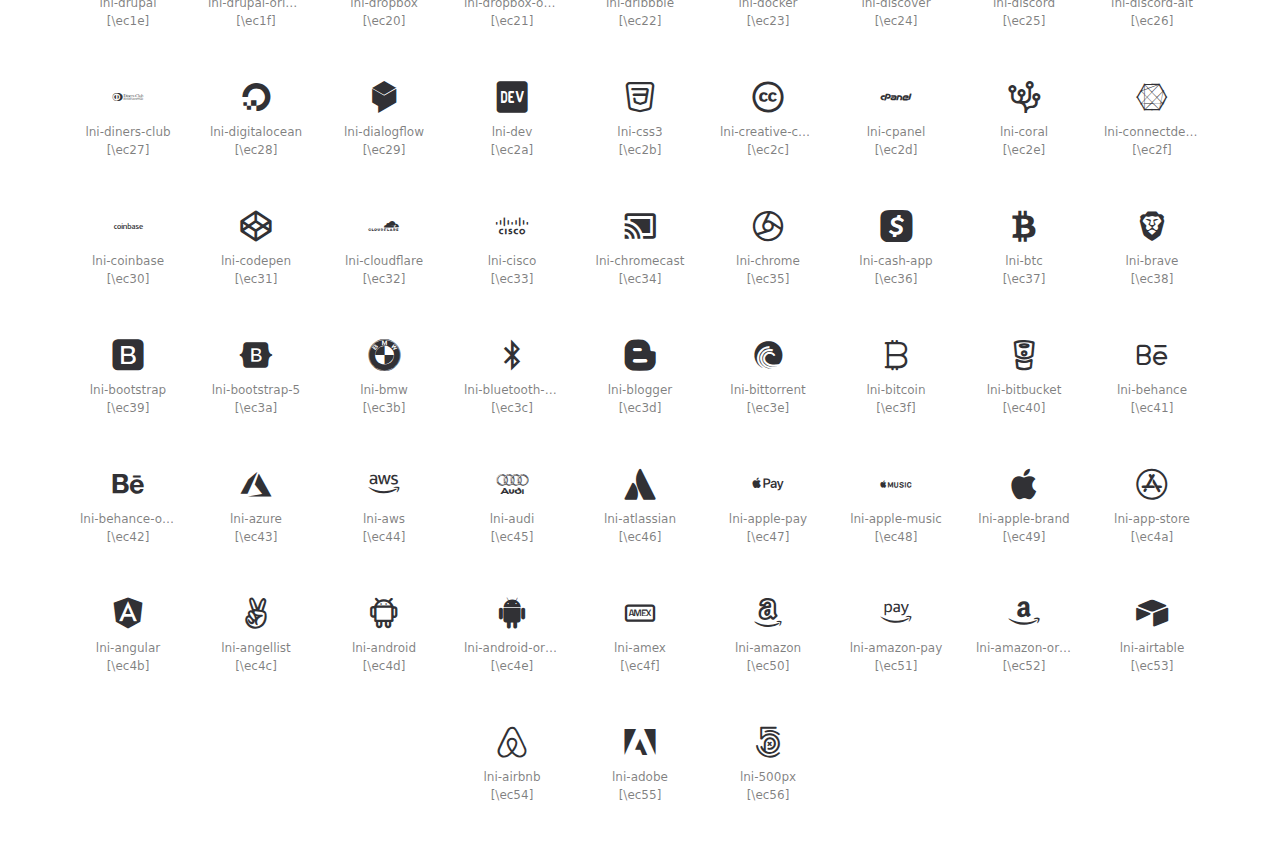
<file: assets/lineicons-4.0-basic-free/web-font-files/demo.html>
<!doctype html>
<html lang="en">
<head>
	<meta charset="UTF-8">
	<meta name="viewport" content="width=device-width, initial-scale=1">
	<link rel="stylesheet" href="demo/css/style.css">
	<link rel="icon" type="image/svg+xml" href="demo/favicon.svg">
	<title>Lineicons Free Web Font</title>
</head>
<body>
	<header>
		<h1>Lineicons Free Web Font</h1>
		<p>Crafted by <a href="https://lineicons.com">Lineicons.com</a> Team</p>
	</header>

	<div id="icons-wrapper">
		<section>
			<ul>
                
                    <li>
                        <i class="lni lni-zoom-out"></i>
                        <p class="js-classname">lni-zoom-out</p>
												
                    </li>
                
                    <li>
                        <i class="lni lni-zoom-in"></i>
                        <p class="js-classname">lni-zoom-in</p>
												
                    </li>
                
                    <li>
                        <i class="lni lni-zip"></i>
                        <p class="js-classname">lni-zip</p>
												
                    </li>
                
                    <li>
                        <i class="lni lni-website"></i>
                        <p class="js-classname">lni-website</p>
												
                    </li>
                
                    <li>
                        <i class="lni lni-website-alt"></i>
                        <p class="js-classname">lni-website-alt</p>
												
                    </li>
                
                    <li>
                        <i class="lni lni-users"></i>
                        <p class="js-classname">lni-users</p>
												
                    </li>
                
                    <li>
                        <i class="lni lni-user"></i>
                        <p class="js-classname">lni-user</p>
												
                    </li>
                
                    <li>
                        <i class="lni lni-upload"></i>
                        <p class="js-classname">lni-upload</p>
												
                    </li>
                
                    <li>
                        <i class="lni lni-unlink"></i>
                        <p class="js-classname">lni-unlink</p>
												
                    </li>
                
                    <li>
                        <i class="lni lni-trash-can"></i>
                        <p class="js-classname">lni-trash-can</p>
												
                    </li>
                
                    <li>
                        <i class="lni lni-timer"></i>
                        <p class="js-classname">lni-timer</p>
												
                    </li>
                
                    <li>
                        <i class="lni lni-tab"></i>
                        <p class="js-classname">lni-tab</p>
												
                    </li>
                
                    <li>
                        <i class="lni lni-star-half"></i>
                        <p class="js-classname">lni-star-half</p>
												
                    </li>
                
                    <li>
                        <i class="lni lni-star-fill"></i>
                        <p class="js-classname">lni-star-fill</p>
												
                    </li>
                
                    <li>
                        <i class="lni lni-star-empty"></i>
                        <p class="js-classname">lni-star-empty</p>
												
                    </li>
                
                    <li>
                        <i class="lni lni-signal"></i>
                        <p class="js-classname">lni-signal</p>
												
                    </li>
                
                    <li>
                        <i class="lni lni-shortcode"></i>
                        <p class="js-classname">lni-shortcode</p>
												
                    </li>
                
                    <li>
                        <i class="lni lni-shopping-basket"></i>
                        <p class="js-classname">lni-shopping-basket</p>
												
                    </li>
                
                    <li>
                        <i class="lni lni-share"></i>
                        <p class="js-classname">lni-share</p>
												
                    </li>
                
                    <li>
                        <i class="lni lni-share-alt"></i>
                        <p class="js-classname">lni-share-alt</p>
												
                    </li>
                
                    <li>
                        <i class="lni lni-search"></i>
                        <p class="js-classname">lni-search</p>
												
                    </li>
                
                    <li>
                        <i class="lni lni-search-alt"></i>
                        <p class="js-classname">lni-search-alt</p>
												
                    </li>
                
                    <li>
                        <i class="lni lni-scroll-down"></i>
                        <p class="js-classname">lni-scroll-down</p>
												
                    </li>
                
                    <li>
                        <i class="lni lni-save"></i>
                        <p class="js-classname">lni-save</p>
												
                    </li>
                
                    <li>
                        <i class="lni lni-rss-feed"></i>
                        <p class="js-classname">lni-rss-feed</p>
												
                    </li>
                
                    <li>
                        <i class="lni lni-rocket"></i>
                        <p class="js-classname">lni-rocket</p>
												
                    </li>
                
                    <li>
                        <i class="lni lni-remove-file"></i>
                        <p class="js-classname">lni-remove-file</p>
												
                    </li>
                
                    <li>
                        <i class="lni lni-reload"></i>
                        <p class="js-classname">lni-reload</p>
												
                    </li>
                
                    <li>
                        <i class="lni lni-printer"></i>
                        <p class="js-classname">lni-printer</p>
												
                    </li>
                
                    <li>
                        <i class="lni lni-plug"></i>
                        <p class="js-classname">lni-plug</p>
												
                    </li>
                
                    <li>
                        <i class="lni lni-package"></i>
                        <p class="js-classname">lni-package</p>
												
                    </li>
                
                    <li>
                        <i class="lni lni-mouse"></i>
                        <p class="js-classname">lni-mouse</p>
												
                    </li>
                
                    <li>
                        <i class="lni lni-mobile"></i>
                        <p class="js-classname">lni-mobile</p>
												
                    </li>
                
                    <li>
                        <i class="lni lni-microphone"></i>
                        <p class="js-classname">lni-microphone</p>
												
                    </li>
                
                    <li>
                        <i class="lni lni-mic"></i>
                        <p class="js-classname">lni-mic</p>
												
                    </li>
                
                    <li>
                        <i class="lni lni-menu"></i>
                        <p class="js-classname">lni-menu</p>
												
                    </li>
                
                    <li>
                        <i class="lni lni-map"></i>
                        <p class="js-classname">lni-map</p>
												
                    </li>
                
                    <li>
                        <i class="lni lni-map-marker"></i>
                        <p class="js-classname">lni-map-marker</p>
												
                    </li>
                
                    <li>
                        <i class="lni lni-magnifier"></i>
                        <p class="js-classname">lni-magnifier</p>
												
                    </li>
                
                    <li>
                        <i class="lni lni-magnet"></i>
                        <p class="js-classname">lni-magnet</p>
												
                    </li>
                
                    <li>
                        <i class="lni lni-link"></i>
                        <p class="js-classname">lni-link</p>
												
                    </li>
                
                    <li>
                        <i class="lni lni-laptop"></i>
                        <p class="js-classname">lni-laptop</p>
												
                    </li>
                
                    <li>
                        <i class="lni lni-laptop-phone"></i>
                        <p class="js-classname">lni-laptop-phone</p>
												
                    </li>
                
                    <li>
                        <i class="lni lni-keyboard"></i>
                        <p class="js-classname">lni-keyboard</p>
												
                    </li>
                
                    <li>
                        <i class="lni lni-image"></i>
                        <p class="js-classname">lni-image</p>
												
                    </li>
                
                    <li>
                        <i class="lni lni-headphone"></i>
                        <p class="js-classname">lni-headphone</p>
												
                    </li>
                
                    <li>
                        <i class="lni lni-harddrive"></i>
                        <p class="js-classname">lni-harddrive</p>
												
                    </li>
                
                    <li>
                        <i class="lni lni-game"></i>
                        <p class="js-classname">lni-game</p>
												
                    </li>
                
                    <li>
                        <i class="lni lni-folder"></i>
                        <p class="js-classname">lni-folder</p>
												
                    </li>
                
                    <li>
                        <i class="lni lni-files"></i>
                        <p class="js-classname">lni-files</p>
												
                    </li>
                
                    <li>
                        <i class="lni lni-empty-file"></i>
                        <p class="js-classname">lni-empty-file</p>
												
                    </li>
                
                    <li>
                        <i class="lni lni-download"></i>
                        <p class="js-classname">lni-download</p>
												
                    </li>
                
                    <li>
                        <i class="lni lni-domain"></i>
                        <p class="js-classname">lni-domain</p>
												
                    </li>
                
                    <li>
                        <i class="lni lni-display"></i>
                        <p class="js-classname">lni-display</p>
												
                    </li>
                
                    <li>
                        <i class="lni lni-display-alt"></i>
                        <p class="js-classname">lni-display-alt</p>
												
                    </li>
                
                    <li>
                        <i class="lni lni-database"></i>
                        <p class="js-classname">lni-database</p>
												
                    </li>
                
                    <li>
                        <i class="lni lni-dashboard"></i>
                        <p class="js-classname">lni-dashboard</p>
												
                    </li>
                
                    <li>
                        <i class="lni lni-cut"></i>
                        <p class="js-classname">lni-cut</p>
												
                    </li>
                
                    <li>
                        <i class="lni lni-control-panel"></i>
                        <p class="js-classname">lni-control-panel</p>
												
                    </li>
                
                    <li>
                        <i class="lni lni-cogs"></i>
                        <p class="js-classname">lni-cogs</p>
												
                    </li>
                
                    <li>
                        <i class="lni lni-cog"></i>
                        <p class="js-classname">lni-cog</p>
												
                    </li>
                
                    <li>
                        <i class="lni lni-code"></i>
                        <p class="js-classname">lni-code</p>
												
                    </li>
                
                    <li>
                        <i class="lni lni-code-alt"></i>
                        <p class="js-classname">lni-code-alt</p>
												
                    </li>
                
                    <li>
                        <i class="lni lni-cloud-upload"></i>
                        <p class="js-classname">lni-cloud-upload</p>
												
                    </li>
                
                    <li>
                        <i class="lni lni-cloud-sync"></i>
                        <p class="js-classname">lni-cloud-sync</p>
												
                    </li>
                
                    <li>
                        <i class="lni lni-cloud-network"></i>
                        <p class="js-classname">lni-cloud-network</p>
												
                    </li>
                
                    <li>
                        <i class="lni lni-cloud-download"></i>
                        <p class="js-classname">lni-cloud-download</p>
												
                    </li>
                
                    <li>
                        <i class="lni lni-cloud-check"></i>
                        <p class="js-classname">lni-cloud-check</p>
												
                    </li>
                
                    <li>
                        <i class="lni lni-camera"></i>
                        <p class="js-classname">lni-camera</p>
												
                    </li>
                
                    <li>
                        <i class="lni lni-calendar"></i>
                        <p class="js-classname">lni-calendar</p>
												
                    </li>
                
                    <li>
                        <i class="lni lni-bulb"></i>
                        <p class="js-classname">lni-bulb</p>
												
                    </li>
                
                    <li>
                        <i class="lni lni-bookmark"></i>
                        <p class="js-classname">lni-bookmark</p>
												
                    </li>
                
                    <li>
                        <i class="lni lni-bookmark-alt"></i>
                        <p class="js-classname">lni-bookmark-alt</p>
												
                    </li>
                
                    <li>
                        <i class="lni lni-bluetooth"></i>
                        <p class="js-classname">lni-bluetooth</p>
												
                    </li>
                
                    <li>
                        <i class="lni lni-ban"></i>
                        <p class="js-classname">lni-ban</p>
												
                    </li>
                
                    <li>
                        <i class="lni lni-archive"></i>
                        <p class="js-classname">lni-archive</p>
												
                    </li>
                
                    <li>
                        <i class="lni lni-alarm"></i>
                        <p class="js-classname">lni-alarm</p>
												
                    </li>
                
                    <li>
                        <i class="lni lni-alarm-clock"></i>
                        <p class="js-classname">lni-alarm-clock</p>
												
                    </li>
                
                    <li>
                        <i class="lni lni-add-files"></i>
                        <p class="js-classname">lni-add-files</p>
												
                    </li>
                
                    <li>
                        <i class="lni lni-thunder"></i>
                        <p class="js-classname">lni-thunder</p>
												
                    </li>
                
                    <li>
                        <i class="lni lni-thunder-alt"></i>
                        <p class="js-classname">lni-thunder-alt</p>
												
                    </li>
                
                    <li>
                        <i class="lni lni-sun"></i>
                        <p class="js-classname">lni-sun</p>
												
                    </li>
                
                    <li>
                        <i class="lni lni-rain"></i>
                        <p class="js-classname">lni-rain</p>
												
                    </li>
                
                    <li>
                        <i class="lni lni-night"></i>
                        <p class="js-classname">lni-night</p>
												
                    </li>
                
                    <li>
                        <i class="lni lni-drop"></i>
                        <p class="js-classname">lni-drop</p>
												
                    </li>
                
                    <li>
                        <i class="lni lni-cloudy-sun"></i>
                        <p class="js-classname">lni-cloudy-sun</p>
												
                    </li>
                
                    <li>
                        <i class="lni lni-cloud"></i>
                        <p class="js-classname">lni-cloud</p>
												
                    </li>
                
                    <li>
                        <i class="lni lni-travel"></i>
                        <p class="js-classname">lni-travel</p>
												
                    </li>
                
                    <li>
                        <i class="lni lni-surf-board"></i>
                        <p class="js-classname">lni-surf-board</p>
												
                    </li>
                
                    <li>
                        <i class="lni lni-pyramids"></i>
                        <p class="js-classname">lni-pyramids</p>
												
                    </li>
                
                    <li>
                        <i class="lni lni-underline"></i>
                        <p class="js-classname">lni-underline</p>
												
                    </li>
                
                    <li>
                        <i class="lni lni-text-format"></i>
                        <p class="js-classname">lni-text-format</p>
												
                    </li>
                
                    <li>
                        <i class="lni lni-text-format-remove"></i>
                        <p class="js-classname">lni-text-format-remove</p>
												
                    </li>
                
                    <li>
                        <i class="lni lni-text-align-right"></i>
                        <p class="js-classname">lni-text-align-right</p>
												
                    </li>
                
                    <li>
                        <i class="lni lni-text-align-left"></i>
                        <p class="js-classname">lni-text-align-left</p>
												
                    </li>
                
                    <li>
                        <i class="lni lni-text-align-justify"></i>
                        <p class="js-classname">lni-text-align-justify</p>
												
                    </li>
                
                    <li>
                        <i class="lni lni-text-align-center"></i>
                        <p class="js-classname">lni-text-align-center</p>
												
                    </li>
                
                    <li>
                        <i class="lni lni-strikethrough"></i>
                        <p class="js-classname">lni-strikethrough</p>
												
                    </li>
                
                    <li>
                        <i class="lni lni-spellcheck"></i>
                        <p class="js-classname">lni-spellcheck</p>
												
                    </li>
                
                    <li>
                        <i class="lni lni-sort-amount-dsc"></i>
                        <p class="js-classname">lni-sort-amount-dsc</p>
												
                    </li>
                
                    <li>
                        <i class="lni lni-sort-amount-asc"></i>
                        <p class="js-classname">lni-sort-amount-asc</p>
												
                    </li>
                
                    <li>
                        <i class="lni lni-sort-alpha-asc"></i>
                        <p class="js-classname">lni-sort-alpha-asc</p>
												
                    </li>
                
                    <li>
                        <i class="lni lni-pilcrow"></i>
                        <p class="js-classname">lni-pilcrow</p>
												
                    </li>
                
                    <li>
                        <i class="lni lni-pagination"></i>
                        <p class="js-classname">lni-pagination</p>
												
                    </li>
                
                    <li>
                        <i class="lni lni-page-break"></i>
                        <p class="js-classname">lni-page-break</p>
												
                    </li>
                
                    <li>
                        <i class="lni lni-line-spacing"></i>
                        <p class="js-classname">lni-line-spacing</p>
												
                    </li>
                
                    <li>
                        <i class="lni lni-line-double"></i>
                        <p class="js-classname">lni-line-double</p>
												
                    </li>
                
                    <li>
                        <i class="lni lni-line-dotted"></i>
                        <p class="js-classname">lni-line-dotted</p>
												
                    </li>
                
                    <li>
                        <i class="lni lni-line-dashed"></i>
                        <p class="js-classname">lni-line-dashed</p>
												
                    </li>
                
                    <li>
                        <i class="lni lni-italic"></i>
                        <p class="js-classname">lni-italic</p>
												
                    </li>
                
                    <li>
                        <i class="lni lni-indent-increase"></i>
                        <p class="js-classname">lni-indent-increase</p>
												
                    </li>
                
                    <li>
                        <i class="lni lni-indent-decrease"></i>
                        <p class="js-classname">lni-indent-decrease</p>
												
                    </li>
                
                    <li>
                        <i class="lni lni-bold"></i>
                        <p class="js-classname">lni-bold</p>
												
                    </li>
                
                    <li>
                        <i class="lni lni-spinner"></i>
                        <p class="js-classname">lni-spinner</p>
												
                    </li>
                
                    <li>
                        <i class="lni lni-spinner-solid"></i>
                        <p class="js-classname">lni-spinner-solid</p>
												
                    </li>
                
                    <li>
                        <i class="lni lni-spinner-arrow"></i>
                        <p class="js-classname">lni-spinner-arrow</p>
												
                    </li>
                
                    <li>
                        <i class="lni lni-hourglass"></i>
                        <p class="js-classname">lni-hourglass</p>
												
                    </li>
                
                    <li>
                        <i class="lni lni-tounge"></i>
                        <p class="js-classname">lni-tounge</p>
												
                    </li>
                
                    <li>
                        <i class="lni lni-suspect"></i>
                        <p class="js-classname">lni-suspect</p>
												
                    </li>
                
                    <li>
                        <i class="lni lni-speechless"></i>
                        <p class="js-classname">lni-speechless</p>
												
                    </li>
                
                    <li>
                        <i class="lni lni-smile"></i>
                        <p class="js-classname">lni-smile</p>
												
                    </li>
                
                    <li>
                        <i class="lni lni-sad"></i>
                        <p class="js-classname">lni-sad</p>
												
                    </li>
                
                    <li>
                        <i class="lni lni-happy"></i>
                        <p class="js-classname">lni-happy</p>
												
                    </li>
                
                    <li>
                        <i class="lni lni-friendly"></i>
                        <p class="js-classname">lni-friendly</p>
												
                    </li>
                
                    <li>
                        <i class="lni lni-cool"></i>
                        <p class="js-classname">lni-cool</p>
												
                    </li>
                
                    <li>
                        <i class="lni lni-thought"></i>
                        <p class="js-classname">lni-thought</p>
												
                    </li>
                
                    <li>
                        <i class="lni lni-t-shirt"></i>
                        <p class="js-classname">lni-t-shirt</p>
												
                    </li>
                
                    <li>
                        <i class="lni lni-home"></i>
                        <p class="js-classname">lni-home</p>
												
                    </li>
                
                    <li>
                        <i class="lni lni-gift"></i>
                        <p class="js-classname">lni-gift</p>
												
                    </li>
                
                    <li>
                        <i class="lni lni-cup"></i>
                        <p class="js-classname">lni-cup</p>
												
                    </li>
                
                    <li>
                        <i class="lni lni-crown"></i>
                        <p class="js-classname">lni-crown</p>
												
                    </li>
                
                    <li>
                        <i class="lni lni-briefcase"></i>
                        <p class="js-classname">lni-briefcase</p>
												
                    </li>
                
                    <li>
                        <i class="lni lni-spray"></i>
                        <p class="js-classname">lni-spray</p>
												
                    </li>
                
                    <li>
                        <i class="lni lni-flags-alt-1"></i>
                        <p class="js-classname">lni-flags-alt-1</p>
												
                    </li>
                
                    <li>
                        <i class="lni lni-fireworks"></i>
                        <p class="js-classname">lni-fireworks</p>
												
                    </li>
                
                    <li>
                        <i class="lni lni-candy"></i>
                        <p class="js-classname">lni-candy</p>
												
                    </li>
                
                    <li>
                        <i class="lni lni-candy-cane"></i>
                        <p class="js-classname">lni-candy-cane</p>
												
                    </li>
                
                    <li>
                        <i class="lni lni-cake"></i>
                        <p class="js-classname">lni-cake</p>
												
                    </li>
                
                    <li>
                        <i class="lni lni-baloon"></i>
                        <p class="js-classname">lni-baloon</p>
												
                    </li>
                
                    <li>
                        <i class="lni lni-trees"></i>
                        <p class="js-classname">lni-trees</p>
												
                    </li>
                
                    <li>
                        <i class="lni lni-tree"></i>
                        <p class="js-classname">lni-tree</p>
												
                    </li>
                
                    <li>
                        <i class="lni lni-sprout"></i>
                        <p class="js-classname">lni-sprout</p>
												
                    </li>
                
                    <li>
                        <i class="lni lni-mushroom"></i>
                        <p class="js-classname">lni-mushroom</p>
												
                    </li>
                
                    <li>
                        <i class="lni lni-mashroom"></i>
                        <p class="js-classname">lni-mashroom</p>
												
                    </li>
                
                    <li>
                        <i class="lni lni-leaf"></i>
                        <p class="js-classname">lni-leaf</p>
												
                    </li>
                
                    <li>
                        <i class="lni lni-island"></i>
                        <p class="js-classname">lni-island</p>
												
                    </li>
                
                    <li>
                        <i class="lni lni-flower"></i>
                        <p class="js-classname">lni-flower</p>
												
                    </li>
                
                    <li>
                        <i class="lni lni-bug"></i>
                        <p class="js-classname">lni-bug</p>
												
                    </li>
                
                    <li>
                        <i class="lni lni-volume"></i>
                        <p class="js-classname">lni-volume</p>
												
                    </li>
                
                    <li>
                        <i class="lni lni-volume-mute"></i>
                        <p class="js-classname">lni-volume-mute</p>
												
                    </li>
                
                    <li>
                        <i class="lni lni-volume-medium"></i>
                        <p class="js-classname">lni-volume-medium</p>
												
                    </li>
                
                    <li>
                        <i class="lni lni-volume-low"></i>
                        <p class="js-classname">lni-volume-low</p>
												
                    </li>
                
                    <li>
                        <i class="lni lni-volume-high"></i>
                        <p class="js-classname">lni-volume-high</p>
												
                    </li>
                
                    <li>
                        <i class="lni lni-video"></i>
                        <p class="js-classname">lni-video</p>
												
                    </li>
                
                    <li>
                        <i class="lni lni-stop"></i>
                        <p class="js-classname">lni-stop</p>
												
                    </li>
                
                    <li>
                        <i class="lni lni-shuffle"></i>
                        <p class="js-classname">lni-shuffle</p>
												
                    </li>
                
                    <li>
                        <i class="lni lni-play"></i>
                        <p class="js-classname">lni-play</p>
												
                    </li>
                
                    <li>
                        <i class="lni lni-pause"></i>
                        <p class="js-classname">lni-pause</p>
												
                    </li>
                
                    <li>
                        <i class="lni lni-gallery"></i>
                        <p class="js-classname">lni-gallery</p>
												
                    </li>
                
                    <li>
                        <i class="lni lni-full-screen"></i>
                        <p class="js-classname">lni-full-screen</p>
												
                    </li>
                
                    <li>
                        <i class="lni lni-frame-expand"></i>
                        <p class="js-classname">lni-frame-expand</p>
												
                    </li>
                
                    <li>
                        <i class="lni lni-forward"></i>
                        <p class="js-classname">lni-forward</p>
												
                    </li>
                
                    <li>
                        <i class="lni lni-backward"></i>
                        <p class="js-classname">lni-backward</p>
												
                    </li>
                
                    <li>
                        <i class="lni lni-target-customer"></i>
                        <p class="js-classname">lni-target-customer</p>
												
                    </li>
                
                    <li>
                        <i class="lni lni-seo"></i>
                        <p class="js-classname">lni-seo</p>
												
                    </li>
                
                    <li>
                        <i class="lni lni-network"></i>
                        <p class="js-classname">lni-network</p>
												
                    </li>
                
                    <li>
                        <i class="lni lni-keyword-research"></i>
                        <p class="js-classname">lni-keyword-research</p>
												
                    </li>
                
                    <li>
                        <i class="lni lni-graph"></i>
                        <p class="js-classname">lni-graph</p>
												
                    </li>
                
                    <li>
                        <i class="lni lni-bar-chart"></i>
                        <p class="js-classname">lni-bar-chart</p>
												
                    </li>
                
                    <li>
                        <i class="lni lni-warning"></i>
                        <p class="js-classname">lni-warning</p>
												
                    </li>
                
                    <li>
                        <i class="lni lni-unlock"></i>
                        <p class="js-classname">lni-unlock</p>
												
                    </li>
                
                    <li>
                        <i class="lni lni-ticket"></i>
                        <p class="js-classname">lni-ticket</p>
												
                    </li>
                
                    <li>
                        <i class="lni lni-ticket-alt"></i>
                        <p class="js-classname">lni-ticket-alt</p>
												
                    </li>
                
                    <li>
                        <i class="lni lni-thumbs-up"></i>
                        <p class="js-classname">lni-thumbs-up</p>
												
                    </li>
                
                    <li>
                        <i class="lni lni-thumbs-down"></i>
                        <p class="js-classname">lni-thumbs-down</p>
												
                    </li>
                
                    <li>
                        <i class="lni lni-teabag"></i>
                        <p class="js-classname">lni-teabag</p>
												
                    </li>
                
                    <li>
                        <i class="lni lni-shield"></i>
                        <p class="js-classname">lni-shield</p>
												
                    </li>
                
                    <li>
                        <i class="lni lni-radio-button"></i>
                        <p class="js-classname">lni-radio-button</p>
												
                    </li>
                
                    <li>
                        <i class="lni lni-question-circle"></i>
                        <p class="js-classname">lni-question-circle</p>
												
                    </li>
                
                    <li>
                        <i class="lni lni-protection"></i>
                        <p class="js-classname">lni-protection</p>
												
                    </li>
                
                    <li>
                        <i class="lni lni-power-switch"></i>
                        <p class="js-classname">lni-power-switch</p>
												
                    </li>
                
                    <li>
                        <i class="lni lni-pointer"></i>
                        <p class="js-classname">lni-pointer</p>
												
                    </li>
                
                    <li>
                        <i class="lni lni-plus"></i>
                        <p class="js-classname">lni-plus</p>
												
                    </li>
                
                    <li>
                        <i class="lni lni-music"></i>
                        <p class="js-classname">lni-music</p>
												
                    </li>
                
                    <li>
                        <i class="lni lni-more"></i>
                        <p class="js-classname">lni-more</p>
												
                    </li>
                
                    <li>
                        <i class="lni lni-more-alt"></i>
                        <p class="js-classname">lni-more-alt</p>
												
                    </li>
                
                    <li>
                        <i class="lni lni-minus"></i>
                        <p class="js-classname">lni-minus</p>
												
                    </li>
                
                    <li>
                        <i class="lni lni-lock"></i>
                        <p class="js-classname">lni-lock</p>
												
                    </li>
                
                    <li>
                        <i class="lni lni-lock-alt"></i>
                        <p class="js-classname">lni-lock-alt</p>
												
                    </li>
                
                    <li>
                        <i class="lni lni-list"></i>
                        <p class="js-classname">lni-list</p>
												
                    </li>
                
                    <li>
                        <i class="lni lni-lifering"></i>
                        <p class="js-classname">lni-lifering</p>
												
                    </li>
                
                    <li>
                        <i class="lni lni-key"></i>
                        <p class="js-classname">lni-key</p>
												
                    </li>
                
                    <li>
                        <i class="lni lni-invention"></i>
                        <p class="js-classname">lni-invention</p>
												
                    </li>
                
                    <li>
                        <i class="lni lni-information"></i>
                        <p class="js-classname">lni-information</p>
												
                    </li>
                
                    <li>
                        <i class="lni lni-infinite"></i>
                        <p class="js-classname">lni-infinite</p>
												
                    </li>
                
                    <li>
                        <i class="lni lni-help"></i>
                        <p class="js-classname">lni-help</p>
												
                    </li>
                
                    <li>
                        <i class="lni lni-heart"></i>
                        <p class="js-classname">lni-heart</p>
												
                    </li>
                
                    <li>
                        <i class="lni lni-heart-fill"></i>
                        <p class="js-classname">lni-heart-fill</p>
												
                    </li>
                
                    <li>
                        <i class="lni lni-hand"></i>
                        <p class="js-classname">lni-hand</p>
												
                    </li>
                
                    <li>
                        <i class="lni lni-funnel"></i>
                        <p class="js-classname">lni-funnel</p>
												
                    </li>
                
                    <li>
                        <i class="lni lni-flag"></i>
                        <p class="js-classname">lni-flag</p>
												
                    </li>
                
                    <li>
                        <i class="lni lni-flag-alt"></i>
                        <p class="js-classname">lni-flag-alt</p>
												
                    </li>
                
                    <li>
                        <i class="lni lni-eye"></i>
                        <p class="js-classname">lni-eye</p>
												
                    </li>
                
                    <li>
                        <i class="lni lni-cross-circle"></i>
                        <p class="js-classname">lni-cross-circle</p>
												
                    </li>
                
                    <li>
                        <i class="lni lni-close"></i>
                        <p class="js-classname">lni-close</p>
												
                    </li>
                
                    <li>
                        <i class="lni lni-circle-plus"></i>
                        <p class="js-classname">lni-circle-plus</p>
												
                    </li>
                
                    <li>
                        <i class="lni lni-circle-minus"></i>
                        <p class="js-classname">lni-circle-minus</p>
												
                    </li>
                
                    <li>
                        <i class="lni lni-checkmark"></i>
                        <p class="js-classname">lni-checkmark</p>
												
                    </li>
                
                    <li>
                        <i class="lni lni-checkmark-circle"></i>
                        <p class="js-classname">lni-checkmark-circle</p>
												
                    </li>
                
                    <li>
                        <i class="lni lni-check-box"></i>
                        <p class="js-classname">lni-check-box</p>
												
                    </li>
                
                    <li>
                        <i class="lni lni-bolt"></i>
                        <p class="js-classname">lni-bolt</p>
												
                    </li>
                
                    <li>
                        <i class="lni lni-bolt-alt"></i>
                        <p class="js-classname">lni-bolt-alt</p>
												
                    </li>
                
                    <li>
                        <i class="lni lni-wheelchair"></i>
                        <p class="js-classname">lni-wheelchair</p>
												
                    </li>
                
                    <li>
                        <i class="lni lni-weight"></i>
                        <p class="js-classname">lni-weight</p>
												
                    </li>
                
                    <li>
                        <i class="lni lni-syringe"></i>
                        <p class="js-classname">lni-syringe</p>
												
                    </li>
                
                    <li>
                        <i class="lni lni-sthethoscope"></i>
                        <p class="js-classname">lni-sthethoscope</p>
												
                    </li>
                
                    <li>
                        <i class="lni lni-slim"></i>
                        <p class="js-classname">lni-slim</p>
												
                    </li>
                
                    <li>
                        <i class="lni lni-skipping-rope"></i>
                        <p class="js-classname">lni-skipping-rope</p>
												
                    </li>
                
                    <li>
                        <i class="lni lni-pulse"></i>
                        <p class="js-classname">lni-pulse</p>
												
                    </li>
                
                    <li>
                        <i class="lni lni-microscope"></i>
                        <p class="js-classname">lni-microscope</p>
												
                    </li>
                
                    <li>
                        <i class="lni lni-hospital"></i>
                        <p class="js-classname">lni-hospital</p>
												
                    </li>
                
                    <li>
                        <i class="lni lni-heart-monitor"></i>
                        <p class="js-classname">lni-heart-monitor</p>
												
                    </li>
                
                    <li>
                        <i class="lni lni-first-aid"></i>
                        <p class="js-classname">lni-first-aid</p>
												
                    </li>
                
                    <li>
                        <i class="lni lni-dumbbell"></i>
                        <p class="js-classname">lni-dumbbell</p>
												
                    </li>
                
                    <li>
                        <i class="lni lni-capsule"></i>
                        <p class="js-classname">lni-capsule</p>
												
                    </li>
                
                    <li>
                        <i class="lni lni-basketball"></i>
                        <p class="js-classname">lni-basketball</p>
												
                    </li>
                
                    <li>
                        <i class="lni lni-ambulance"></i>
                        <p class="js-classname">lni-ambulance</p>
												
                    </li>
                
                    <li>
                        <i class="lni lni-service"></i>
                        <p class="js-classname">lni-service</p>
												
                    </li>
                
                    <li>
                        <i class="lni lni-restaurant"></i>
                        <p class="js-classname">lni-restaurant</p>
												
                    </li>
                
                    <li>
                        <i class="lni lni-pizza"></i>
                        <p class="js-classname">lni-pizza</p>
												
                    </li>
                
                    <li>
                        <i class="lni lni-juice"></i>
                        <p class="js-classname">lni-juice</p>
												
                    </li>
                
                    <li>
                        <i class="lni lni-fresh-juice"></i>
                        <p class="js-classname">lni-fresh-juice</p>
												
                    </li>
                
                    <li>
                        <i class="lni lni-dinner"></i>
                        <p class="js-classname">lni-dinner</p>
												
                    </li>
                
                    <li>
                        <i class="lni lni-coffee-cup"></i>
                        <p class="js-classname">lni-coffee-cup</p>
												
                    </li>
                
                    <li>
                        <i class="lni lni-chef-hat"></i>
                        <p class="js-classname">lni-chef-hat</p>
												
                    </li>
                
                    <li>
                        <i class="lni lni-burger"></i>
                        <p class="js-classname">lni-burger</p>
												
                    </li>
                
                    <li>
                        <i class="lni lni-write"></i>
                        <p class="js-classname">lni-write</p>
												
                    </li>
                
                    <li>
                        <i class="lni lni-world"></i>
                        <p class="js-classname">lni-world</p>
												
                    </li>
                
                    <li>
                        <i class="lni lni-world-alt"></i>
                        <p class="js-classname">lni-world-alt</p>
												
                    </li>
                
                    <li>
                        <i class="lni lni-school-bench"></i>
                        <p class="js-classname">lni-school-bench</p>
												
                    </li>
                
                    <li>
                        <i class="lni lni-school-bench-alt"></i>
                        <p class="js-classname">lni-school-bench-alt</p>
												
                    </li>
                
                    <li>
                        <i class="lni lni-pencil"></i>
                        <p class="js-classname">lni-pencil</p>
												
                    </li>
                
                    <li>
                        <i class="lni lni-pencil-alt"></i>
                        <p class="js-classname">lni-pencil-alt</p>
												
                    </li>
                
                    <li>
                        <i class="lni lni-library"></i>
                        <p class="js-classname">lni-library</p>
												
                    </li>
                
                    <li>
                        <i class="lni lni-graduation"></i>
                        <p class="js-classname">lni-graduation</p>
												
                    </li>
                
                    <li>
                        <i class="lni lni-eraser"></i>
                        <p class="js-classname">lni-eraser</p>
												
                    </li>
                
                    <li>
                        <i class="lni lni-compass"></i>
                        <p class="js-classname">lni-compass</p>
												
                    </li>
                
                    <li>
                        <i class="lni lni-clipboard"></i>
                        <p class="js-classname">lni-clipboard</p>
												
                    </li>
                
                    <li>
                        <i class="lni lni-certificate"></i>
                        <p class="js-classname">lni-certificate</p>
												
                    </li>
                
                    <li>
                        <i class="lni lni-book"></i>
                        <p class="js-classname">lni-book</p>
												
                    </li>
                
                    <li>
                        <i class="lni lni-blackboard"></i>
                        <p class="js-classname">lni-blackboard</p>
												
                    </li>
                
                    <li>
                        <i class="lni lni-shift-right"></i>
                        <p class="js-classname">lni-shift-right</p>
												
                    </li>
                
                    <li>
                        <i class="lni lni-shift-left"></i>
                        <p class="js-classname">lni-shift-left</p>
												
                    </li>
                
                    <li>
                        <i class="lni lni-pointer-top"></i>
                        <p class="js-classname">lni-pointer-top</p>
												
                    </li>
                
                    <li>
                        <i class="lni lni-pointer-right"></i>
                        <p class="js-classname">lni-pointer-right</p>
												
                    </li>
                
                    <li>
                        <i class="lni lni-pointer-left"></i>
                        <p class="js-classname">lni-pointer-left</p>
												
                    </li>
                
                    <li>
                        <i class="lni lni-pointer-down"></i>
                        <p class="js-classname">lni-pointer-down</p>
												
                    </li>
                
                    <li>
                        <i class="lni lni-exit"></i>
                        <p class="js-classname">lni-exit</p>
												
                    </li>
                
                    <li>
                        <i class="lni lni-exit-up"></i>
                        <p class="js-classname">lni-exit-up</p>
												
                    </li>
                
                    <li>
                        <i class="lni lni-exit-down"></i>
                        <p class="js-classname">lni-exit-down</p>
												
                    </li>
                
                    <li>
                        <i class="lni lni-enter"></i>
                        <p class="js-classname">lni-enter</p>
												
                    </li>
                
                    <li>
                        <i class="lni lni-direction"></i>
                        <p class="js-classname">lni-direction</p>
												
                    </li>
                
                    <li>
                        <i class="lni lni-direction-rtl"></i>
                        <p class="js-classname">lni-direction-rtl</p>
												
                    </li>
                
                    <li>
                        <i class="lni lni-direction-ltr"></i>
                        <p class="js-classname">lni-direction-ltr</p>
												
                    </li>
                
                    <li>
                        <i class="lni lni-direction-alt"></i>
                        <p class="js-classname">lni-direction-alt</p>
												
                    </li>
                
                    <li>
                        <i class="lni lni-chevron-up"></i>
                        <p class="js-classname">lni-chevron-up</p>
												
                    </li>
                
                    <li>
                        <i class="lni lni-chevron-up-circle"></i>
                        <p class="js-classname">lni-chevron-up-circle</p>
												
                    </li>
                
                    <li>
                        <i class="lni lni-chevron-right"></i>
                        <p class="js-classname">lni-chevron-right</p>
												
                    </li>
                
                    <li>
                        <i class="lni lni-chevron-right-circle"></i>
                        <p class="js-classname">lni-chevron-right-circle</p>
												
                    </li>
                
                    <li>
                        <i class="lni lni-chevron-left"></i>
                        <p class="js-classname">lni-chevron-left</p>
												
                    </li>
                
                    <li>
                        <i class="lni lni-chevron-left-circle"></i>
                        <p class="js-classname">lni-chevron-left-circle</p>
												
                    </li>
                
                    <li>
                        <i class="lni lni-chevron-down"></i>
                        <p class="js-classname">lni-chevron-down</p>
												
                    </li>
                
                    <li>
                        <i class="lni lni-chevron-down-circle"></i>
                        <p class="js-classname">lni-chevron-down-circle</p>
												
                    </li>
                
                    <li>
                        <i class="lni lni-arrows-vertical"></i>
                        <p class="js-classname">lni-arrows-vertical</p>
												
                    </li>
                
                    <li>
                        <i class="lni lni-arrows-horizontal"></i>
                        <p class="js-classname">lni-arrows-horizontal</p>
												
                    </li>
                
                    <li>
                        <i class="lni lni-arrow-up"></i>
                        <p class="js-classname">lni-arrow-up</p>
												
                    </li>
                
                    <li>
                        <i class="lni lni-arrow-up-circle"></i>
                        <p class="js-classname">lni-arrow-up-circle</p>
												
                    </li>
                
                    <li>
                        <i class="lni lni-arrow-top-right"></i>
                        <p class="js-classname">lni-arrow-top-right</p>
												
                    </li>
                
                    <li>
                        <i class="lni lni-arrow-top-left"></i>
                        <p class="js-classname">lni-arrow-top-left</p>
												
                    </li>
                
                    <li>
                        <i class="lni lni-arrow-right"></i>
                        <p class="js-classname">lni-arrow-right</p>
												
                    </li>
                
                    <li>
                        <i class="lni lni-arrow-right-circle"></i>
                        <p class="js-classname">lni-arrow-right-circle</p>
												
                    </li>
                
                    <li>
                        <i class="lni lni-arrow-left"></i>
                        <p class="js-classname">lni-arrow-left</p>
												
                    </li>
                
                    <li>
                        <i class="lni lni-arrow-left-circle"></i>
                        <p class="js-classname">lni-arrow-left-circle</p>
												
                    </li>
                
                    <li>
                        <i class="lni lni-arrow-down"></i>
                        <p class="js-classname">lni-arrow-down</p>
												
                    </li>
                
                    <li>
                        <i class="lni lni-arrow-down-circle"></i>
                        <p class="js-classname">lni-arrow-down-circle</p>
												
                    </li>
                
                    <li>
                        <i class="lni lni-angle-double-up"></i>
                        <p class="js-classname">lni-angle-double-up</p>
												
                    </li>
                
                    <li>
                        <i class="lni lni-angle-double-right"></i>
                        <p class="js-classname">lni-angle-double-right</p>
												
                    </li>
                
                    <li>
                        <i class="lni lni-angle-double-left"></i>
                        <p class="js-classname">lni-angle-double-left</p>
												
                    </li>
                
                    <li>
                        <i class="lni lni-angle-double-down"></i>
                        <p class="js-classname">lni-angle-double-down</p>
												
                    </li>
                
                    <li>
                        <i class="lni lni-vector"></i>
                        <p class="js-classname">lni-vector</p>
												
                    </li>
                
                    <li>
                        <i class="lni lni-ux"></i>
                        <p class="js-classname">lni-ux</p>
												
                    </li>
                
                    <li>
                        <i class="lni lni-slice"></i>
                        <p class="js-classname">lni-slice</p>
												
                    </li>
                
                    <li>
                        <i class="lni lni-select-cursor"></i>
                        <p class="js-classname">lni-select-cursor</p>
												
                    </li>
                
                    <li>
                        <i class="lni lni-pallet"></i>
                        <p class="js-classname">lni-pallet</p>
												
                    </li>
                
                    <li>
                        <i class="lni lni-move"></i>
                        <p class="js-classname">lni-move</p>
												
                    </li>
                
                    <li>
                        <i class="lni lni-layout"></i>
                        <p class="js-classname">lni-layout</p>
												
                    </li>
                
                    <li>
                        <i class="lni lni-layers"></i>
                        <p class="js-classname">lni-layers</p>
												
                    </li>
                
                    <li>
                        <i class="lni lni-highlight"></i>
                        <p class="js-classname">lni-highlight</p>
												
                    </li>
                
                    <li>
                        <i class="lni lni-highlight-alt"></i>
                        <p class="js-classname">lni-highlight-alt</p>
												
                    </li>
                
                    <li>
                        <i class="lni lni-grid"></i>
                        <p class="js-classname">lni-grid</p>
												
                    </li>
                
                    <li>
                        <i class="lni lni-grid-alt"></i>
                        <p class="js-classname">lni-grid-alt</p>
												
                    </li>
                
                    <li>
                        <i class="lni lni-crop"></i>
                        <p class="js-classname">lni-crop</p>
												
                    </li>
                
                    <li>
                        <i class="lni lni-brush"></i>
                        <p class="js-classname">lni-brush</p>
												
                    </li>
                
                    <li>
                        <i class="lni lni-brush-alt"></i>
                        <p class="js-classname">lni-brush-alt</p>
												
                    </li>
                
                    <li>
                        <i class="lni lni-yen"></i>
                        <p class="js-classname">lni-yen</p>
												
                    </li>
                
                    <li>
                        <i class="lni lni-wallet"></i>
                        <p class="js-classname">lni-wallet</p>
												
                    </li>
                
                    <li>
                        <i class="lni lni-rupee"></i>
                        <p class="js-classname">lni-rupee</p>
												
                    </li>
                
                    <li>
                        <i class="lni lni-pound"></i>
                        <p class="js-classname">lni-pound</p>
												
                    </li>
                
                    <li>
                        <i class="lni lni-money-protection"></i>
                        <p class="js-classname">lni-money-protection</p>
												
                    </li>
                
                    <li>
                        <i class="lni lni-money-location"></i>
                        <p class="js-classname">lni-money-location</p>
												
                    </li>
                
                    <li>
                        <i class="lni lni-euro"></i>
                        <p class="js-classname">lni-euro</p>
												
                    </li>
                
                    <li>
                        <i class="lni lni-dollar"></i>
                        <p class="js-classname">lni-dollar</p>
												
                    </li>
                
                    <li>
                        <i class="lni lni-diamond-shape"></i>
                        <p class="js-classname">lni-diamond-shape</p>
												
                    </li>
                
                    <li>
                        <i class="lni lni-diamond-alt"></i>
                        <p class="js-classname">lni-diamond-alt</p>
												
                    </li>
                
                    <li>
                        <i class="lni lni-credit-cards"></i>
                        <p class="js-classname">lni-credit-cards</p>
												
                    </li>
                
                    <li>
                        <i class="lni lni-coin"></i>
                        <p class="js-classname">lni-coin</p>
												
                    </li>
                
                    <li>
                        <i class="lni lni-calculator"></i>
                        <p class="js-classname">lni-calculator</p>
												
                    </li>
                
                    <li>
                        <i class="lni lni-calculator-alt"></i>
                        <p class="js-classname">lni-calculator-alt</p>
												
                    </li>
                
                    <li>
                        <i class="lni lni-wheelbarrow"></i>
                        <p class="js-classname">lni-wheelbarrow</p>
												
                    </li>
                
                    <li>
                        <i class="lni lni-trowel"></i>
                        <p class="js-classname">lni-trowel</p>
												
                    </li>
                
                    <li>
                        <i class="lni lni-shovel"></i>
                        <p class="js-classname">lni-shovel</p>
												
                    </li>
                
                    <li>
                        <i class="lni lni-ruler"></i>
                        <p class="js-classname">lni-ruler</p>
												
                    </li>
                
                    <li>
                        <i class="lni lni-ruler-pencil"></i>
                        <p class="js-classname">lni-ruler-pencil</p>
												
                    </li>
                
                    <li>
                        <i class="lni lni-ruler-alt"></i>
                        <p class="js-classname">lni-ruler-alt</p>
												
                    </li>
                
                    <li>
                        <i class="lni lni-paint-roller"></i>
                        <p class="js-classname">lni-paint-roller</p>
												
                    </li>
                
                    <li>
                        <i class="lni lni-paint-bucket-alt"></i>
                        <p class="js-classname">lni-paint-bucket-alt</p>
												
                    </li>
                
                    <li>
                        <i class="lni lni-helmet"></i>
                        <p class="js-classname">lni-helmet</p>
												
                    </li>
                
                    <li>
                        <i class="lni lni-hammer"></i>
                        <p class="js-classname">lni-hammer</p>
												
                    </li>
                
                    <li>
                        <i class="lni lni-construction"></i>
                        <p class="js-classname">lni-construction</p>
												
                    </li>
                
                    <li>
                        <i class="lni lni-construction-hammer"></i>
                        <p class="js-classname">lni-construction-hammer</p>
												
                    </li>
                
                    <li>
                        <i class="lni lni-bricks"></i>
                        <p class="js-classname">lni-bricks</p>
												
                    </li>
                
                    <li>
                        <i class="lni lni-train"></i>
                        <p class="js-classname">lni-train</p>
												
                    </li>
                
                    <li>
                        <i class="lni lni-train-alt"></i>
                        <p class="js-classname">lni-train-alt</p>
												
                    </li>
                
                    <li>
                        <i class="lni lni-taxi"></i>
                        <p class="js-classname">lni-taxi</p>
												
                    </li>
                
                    <li>
                        <i class="lni lni-support"></i>
                        <p class="js-classname">lni-support</p>
												
                    </li>
                
                    <li>
                        <i class="lni lni-ship"></i>
                        <p class="js-classname">lni-ship</p>
												
                    </li>
                
                    <li>
                        <i class="lni lni-scooter"></i>
                        <p class="js-classname">lni-scooter</p>
												
                    </li>
                
                    <li>
                        <i class="lni lni-road"></i>
                        <p class="js-classname">lni-road</p>
												
                    </li>
                
                    <li>
                        <i class="lni lni-reply"></i>
                        <p class="js-classname">lni-reply</p>
												
                    </li>
                
                    <li>
                        <i class="lni lni-postcard"></i>
                        <p class="js-classname">lni-postcard</p>
												
                    </li>
                
                    <li>
                        <i class="lni lni-popup"></i>
                        <p class="js-classname">lni-popup</p>
												
                    </li>
                
                    <li>
                        <i class="lni lni-plane"></i>
                        <p class="js-classname">lni-plane</p>
												
                    </li>
                
                    <li>
                        <i class="lni lni-phone"></i>
                        <p class="js-classname">lni-phone</p>
												
                    </li>
                
                    <li>
                        <i class="lni lni-phone-set"></i>
                        <p class="js-classname">lni-phone-set</p>
												
                    </li>
                
                    <li>
                        <i class="lni lni-inbox"></i>
                        <p class="js-classname">lni-inbox</p>
												
                    </li>
                
                    <li>
                        <i class="lni lni-helicopter"></i>
                        <p class="js-classname">lni-helicopter</p>
												
                    </li>
                
                    <li>
                        <i class="lni lni-envelope"></i>
                        <p class="js-classname">lni-envelope</p>
												
                    </li>
                
                    <li>
                        <i class="lni lni-comments"></i>
                        <p class="js-classname">lni-comments</p>
												
                    </li>
                
                    <li>
                        <i class="lni lni-comments-reply"></i>
                        <p class="js-classname">lni-comments-reply</p>
												
                    </li>
                
                    <li>
                        <i class="lni lni-comments-alt-2"></i>
                        <p class="js-classname">lni-comments-alt-2</p>
												
                    </li>
                
                    <li>
                        <i class="lni lni-caravan"></i>
                        <p class="js-classname">lni-caravan</p>
												
                    </li>
                
                    <li>
                        <i class="lni lni-car"></i>
                        <p class="js-classname">lni-car</p>
												
                    </li>
                
                    <li>
                        <i class="lni lni-car-alt"></i>
                        <p class="js-classname">lni-car-alt</p>
												
                    </li>
                
                    <li>
                        <i class="lni lni-bus"></i>
                        <p class="js-classname">lni-bus</p>
												
                    </li>
                
                    <li>
                        <i class="lni lni-bullhorn"></i>
                        <p class="js-classname">lni-bullhorn</p>
												
                    </li>
                
                    <li>
                        <i class="lni lni-bubble"></i>
                        <p class="js-classname">lni-bubble</p>
												
                    </li>
                
                    <li>
                        <i class="lni lni-bridge"></i>
                        <p class="js-classname">lni-bridge</p>
												
                    </li>
                
                    <li>
                        <i class="lni lni-bi-cycle"></i>
                        <p class="js-classname">lni-bi-cycle</p>
												
                    </li>
                
                    <li>
                        <i class="lni lni-anchor"></i>
                        <p class="js-classname">lni-anchor</p>
												
                    </li>
                
                    <li>
                        <i class="lni lni-target"></i>
                        <p class="js-classname">lni-target</p>
												
                    </li>
                
                    <li>
                        <i class="lni lni-target-revenue"></i>
                        <p class="js-classname">lni-target-revenue</p>
												
                    </li>
                
                    <li>
                        <i class="lni lni-tag"></i>
                        <p class="js-classname">lni-tag</p>
												
                    </li>
                
                    <li>
                        <i class="lni lni-stats-up"></i>
                        <p class="js-classname">lni-stats-up</p>
												
                    </li>
                
                    <li>
                        <i class="lni lni-stats-down"></i>
                        <p class="js-classname">lni-stats-down</p>
												
                    </li>
                
                    <li>
                        <i class="lni lni-stamp"></i>
                        <p class="js-classname">lni-stamp</p>
												
                    </li>
                
                    <li>
                        <i class="lni lni-revenue"></i>
                        <p class="js-classname">lni-revenue</p>
												
                    </li>
                
                    <li>
                        <i class="lni lni-quotation"></i>
                        <p class="js-classname">lni-quotation</p>
												
                    </li>
                
                    <li>
                        <i class="lni lni-pin"></i>
                        <p class="js-classname">lni-pin</p>
												
                    </li>
                
                    <li>
                        <i class="lni lni-pie-chart"></i>
                        <p class="js-classname">lni-pie-chart</p>
												
                    </li>
                
                    <li>
                        <i class="lni lni-paperclip"></i>
                        <p class="js-classname">lni-paperclip</p>
												
                    </li>
                
                    <li>
                        <i class="lni lni-offer"></i>
                        <p class="js-classname">lni-offer</p>
												
                    </li>
                
                    <li>
                        <i class="lni lni-notepad"></i>
                        <p class="js-classname">lni-notepad</p>
												
                    </li>
                
                    <li>
                        <i class="lni lni-license"></i>
                        <p class="js-classname">lni-license</p>
												
                    </li>
                
                    <li>
                        <i class="lni lni-investment"></i>
                        <p class="js-classname">lni-investment</p>
												
                    </li>
                
                    <li>
                        <i class="lni lni-invest-monitor"></i>
                        <p class="js-classname">lni-invest-monitor</p>
												
                    </li>
                
                    <li>
                        <i class="lni lni-handshake"></i>
                        <p class="js-classname">lni-handshake</p>
												
                    </li>
                
                    <li>
                        <i class="lni lni-grow"></i>
                        <p class="js-classname">lni-grow</p>
												
                    </li>
                
                    <li>
                        <i class="lni lni-delivery"></i>
                        <p class="js-classname">lni-delivery</p>
												
                    </li>
                
                    <li>
                        <i class="lni lni-customer"></i>
                        <p class="js-classname">lni-customer</p>
												
                    </li>
                
                    <li>
                        <i class="lni lni-consulting"></i>
                        <p class="js-classname">lni-consulting</p>
												
                    </li>
                
                    <li>
                        <i class="lni lni-cart"></i>
                        <p class="js-classname">lni-cart</p>
												
                    </li>
                
                    <li>
                        <i class="lni lni-cart-full"></i>
                        <p class="js-classname">lni-cart-full</p>
												
                    </li>
                
                    <li>
                        <i class="lni lni-briefcase-alt"></i>
                        <p class="js-classname">lni-briefcase-alt</p>
												
                    </li>
                
                    <li>
                        <i class="lni lni-apartment"></i>
                        <p class="js-classname">lni-apartment</p>
												
                    </li>
                
                    <li>
                        <i class="lni lni-agenda"></i>
                        <p class="js-classname">lni-agenda</p>
												
                    </li>
                
                    <li>
                        <i class="lni lni-zoom"></i>
                        <p class="js-classname">lni-zoom</p>
												
                    </li>
                
                    <li>
                        <i class="lni lni-zapier"></i>
                        <p class="js-classname">lni-zapier</p>
												
                    </li>
                
                    <li>
                        <i class="lni lni-youtube"></i>
                        <p class="js-classname">lni-youtube</p>
												
                    </li>
                
                    <li>
                        <i class="lni lni-ycombinator"></i>
                        <p class="js-classname">lni-ycombinator</p>
												
                    </li>
                
                    <li>
                        <i class="lni lni-yahoo"></i>
                        <p class="js-classname">lni-yahoo</p>
												
                    </li>
                
                    <li>
                        <i class="lni lni-xrp"></i>
                        <p class="js-classname">lni-xrp</p>
												
                    </li>
                
                    <li>
                        <i class="lni lni-xbox"></i>
                        <p class="js-classname">lni-xbox</p>
												
                    </li>
                
                    <li>
                        <i class="lni lni-wordpress"></i>
                        <p class="js-classname">lni-wordpress</p>
												
                    </li>
                
                    <li>
                        <i class="lni lni-wordpress-fill"></i>
                        <p class="js-classname">lni-wordpress-fill</p>
												
                    </li>
                
                    <li>
                        <i class="lni lni-windows"></i>
                        <p class="js-classname">lni-windows</p>
												
                    </li>
                
                    <li>
                        <i class="lni lni-whatsapp"></i>
                        <p class="js-classname">lni-whatsapp</p>
												
                    </li>
                
                    <li>
                        <i class="lni lni-wechat"></i>
                        <p class="js-classname">lni-wechat</p>
												
                    </li>
                
                    <li>
                        <i class="lni lni-webhooks"></i>
                        <p class="js-classname">lni-webhooks</p>
												
                    </li>
                
                    <li>
                        <i class="lni lni-vuejs"></i>
                        <p class="js-classname">lni-vuejs</p>
												
                    </li>
                
                    <li>
                        <i class="lni lni-vs-code"></i>
                        <p class="js-classname">lni-vs-code</p>
												
                    </li>
                
                    <li>
                        <i class="lni lni-volkswagen"></i>
                        <p class="js-classname">lni-volkswagen</p>
												
                    </li>
                
                    <li>
                        <i class="lni lni-vmware"></i>
                        <p class="js-classname">lni-vmware</p>
												
                    </li>
                
                    <li>
                        <i class="lni lni-vk"></i>
                        <p class="js-classname">lni-vk</p>
												
                    </li>
                
                    <li>
                        <i class="lni lni-visa"></i>
                        <p class="js-classname">lni-visa</p>
												
                    </li>
                
                    <li>
                        <i class="lni lni-vimeo"></i>
                        <p class="js-classname">lni-vimeo</p>
												
                    </li>
                
                    <li>
                        <i class="lni lni-vercel"></i>
                        <p class="js-classname">lni-vercel</p>
												
                    </li>
                
                    <li>
                        <i class="lni lni-unsplash"></i>
                        <p class="js-classname">lni-unsplash</p>
												
                    </li>
                
                    <li>
                        <i class="lni lni-ubuntu"></i>
                        <p class="js-classname">lni-ubuntu</p>
												
                    </li>
                
                    <li>
                        <i class="lni lni-typescript"></i>
                        <p class="js-classname">lni-typescript</p>
												
                    </li>
                
                    <li>
                        <i class="lni lni-twitter"></i>
                        <p class="js-classname">lni-twitter</p>
												
                    </li>
                
                    <li>
                        <i class="lni lni-twitter-original"></i>
                        <p class="js-classname">lni-twitter-original</p>
												
                    </li>
                
                    <li>
                        <i class="lni lni-twitter-fill"></i>
                        <p class="js-classname">lni-twitter-fill</p>
												
                    </li>
                
                    <li>
                        <i class="lni lni-twitch"></i>
                        <p class="js-classname">lni-twitch</p>
												
                    </li>
                
                    <li>
                        <i class="lni lni-tumblr"></i>
                        <p class="js-classname">lni-tumblr</p>
												
                    </li>
                
                    <li>
                        <i class="lni lni-trello"></i>
                        <p class="js-classname">lni-trello</p>
												
                    </li>
                
                    <li>
                        <i class="lni lni-toyota"></i>
                        <p class="js-classname">lni-toyota</p>
												
                    </li>
                
                    <li>
                        <i class="lni lni-tiktok"></i>
                        <p class="js-classname">lni-tiktok</p>
												
                    </li>
                
                    <li>
                        <i class="lni lni-tiktok-alt"></i>
                        <p class="js-classname">lni-tiktok-alt</p>
												
                    </li>
                
                    <li>
                        <i class="lni lni-tesla"></i>
                        <p class="js-classname">lni-tesla</p>
												
                    </li>
                
                    <li>
                        <i class="lni lni-telegram"></i>
                        <p class="js-classname">lni-telegram</p>
												
                    </li>
                
                    <li>
                        <i class="lni lni-telegram-original"></i>
                        <p class="js-classname">lni-telegram-original</p>
												
                    </li>
                
                    <li>
                        <i class="lni lni-tailwindcss"></i>
                        <p class="js-classname">lni-tailwindcss</p>
												
                    </li>
                
                    <li>
                        <i class="lni lni-swift"></i>
                        <p class="js-classname">lni-swift</p>
												
                    </li>
                
                    <li>
                        <i class="lni lni-svelte"></i>
                        <p class="js-classname">lni-svelte</p>
												
                    </li>
                
                    <li>
                        <i class="lni lni-stumbleupon"></i>
                        <p class="js-classname">lni-stumbleupon</p>
												
                    </li>
                
                    <li>
                        <i class="lni lni-stripe"></i>
                        <p class="js-classname">lni-stripe</p>
												
                    </li>
                
                    <li>
                        <i class="lni lni-steam"></i>
                        <p class="js-classname">lni-steam</p>
												
                    </li>
                
                    <li>
                        <i class="lni lni-stackoverflow"></i>
                        <p class="js-classname">lni-stackoverflow</p>
												
                    </li>
                
                    <li>
                        <i class="lni lni-squarespace"></i>
                        <p class="js-classname">lni-squarespace</p>
												
                    </li>
                
                    <li>
                        <i class="lni lni-spotify"></i>
                        <p class="js-classname">lni-spotify</p>
												
                    </li>
                
                    <li>
                        <i class="lni lni-spotify-original"></i>
                        <p class="js-classname">lni-spotify-original</p>
												
                    </li>
                
                    <li>
                        <i class="lni lni-soundcloud"></i>
                        <p class="js-classname">lni-soundcloud</p>
												
                    </li>
                
                    <li>
                        <i class="lni lni-soundcloud-original"></i>
                        <p class="js-classname">lni-soundcloud-original</p>
												
                    </li>
                
                    <li>
                        <i class="lni lni-snapchat"></i>
                        <p class="js-classname">lni-snapchat</p>
												
                    </li>
                
                    <li>
                        <i class="lni lni-slideshare"></i>
                        <p class="js-classname">lni-slideshare</p>
												
                    </li>
                
                    <li>
                        <i class="lni lni-slack"></i>
                        <p class="js-classname">lni-slack</p>
												
                    </li>
                
                    <li>
                        <i class="lni lni-slack-line"></i>
                        <p class="js-classname">lni-slack-line</p>
												
                    </li>
                
                    <li>
                        <i class="lni lni-skype"></i>
                        <p class="js-classname">lni-skype</p>
												
                    </li>
                
                    <li>
                        <i class="lni lni-sketch"></i>
                        <p class="js-classname">lni-sketch</p>
												
                    </li>
                
                    <li>
                        <i class="lni lni-signal-app"></i>
                        <p class="js-classname">lni-signal-app</p>
												
                    </li>
                
                    <li>
                        <i class="lni lni-shopify"></i>
                        <p class="js-classname">lni-shopify</p>
												
                    </li>
                
                    <li>
                        <i class="lni lni-safari"></i>
                        <p class="js-classname">lni-safari</p>
												
                    </li>
                
                    <li>
                        <i class="lni lni-reddit"></i>
                        <p class="js-classname">lni-reddit</p>
												
                    </li>
                
                    <li>
                        <i class="lni lni-react"></i>
                        <p class="js-classname">lni-react</p>
												
                    </li>
                
                    <li>
                        <i class="lni lni-quora"></i>
                        <p class="js-classname">lni-quora</p>
												
                    </li>
                
                    <li>
                        <i class="lni lni-python"></i>
                        <p class="js-classname">lni-python</p>
												
                    </li>
                
                    <li>
                        <i class="lni lni-producthunt"></i>
                        <p class="js-classname">lni-producthunt</p>
												
                    </li>
                
                    <li>
                        <i class="lni lni-postman"></i>
                        <p class="js-classname">lni-postman</p>
												
                    </li>
                
                    <li>
                        <i class="lni lni-postgresql"></i>
                        <p class="js-classname">lni-postgresql</p>
												
                    </li>
                
                    <li>
                        <i class="lni lni-playstation"></i>
                        <p class="js-classname">lni-playstation</p>
												
                    </li>
                
                    <li>
                        <i class="lni lni-play-store"></i>
                        <p class="js-classname">lni-play-store</p>
												
                    </li>
                
                    <li>
                        <i class="lni lni-play-store-fill"></i>
                        <p class="js-classname">lni-play-store-fill</p>
												
                    </li>
                
                    <li>
                        <i class="lni lni-play-store-alt"></i>
                        <p class="js-classname">lni-play-store-alt</p>
												
                    </li>
                
                    <li>
                        <i class="lni lni-pinterest"></i>
                        <p class="js-classname">lni-pinterest</p>
												
                    </li>
                
                    <li>
                        <i class="lni lni-php"></i>
                        <p class="js-classname">lni-php</p>
												
                    </li>
                
                    <li>
                        <i class="lni lni-paypal"></i>
                        <p class="js-classname">lni-paypal</p>
												
                    </li>
                
                    <li>
                        <i class="lni lni-paypal-original"></i>
                        <p class="js-classname">lni-paypal-original</p>
												
                    </li>
                
                    <li>
                        <i class="lni lni-patreon"></i>
                        <p class="js-classname">lni-patreon</p>
												
                    </li>
                
                    <li>
                        <i class="lni lni-paddle"></i>
                        <p class="js-classname">lni-paddle</p>
												
                    </li>
                
                    <li>
                        <i class="lni lni-opera"></i>
                        <p class="js-classname">lni-opera</p>
												
                    </li>
                
                    <li>
                        <i class="lni lni-oculus"></i>
                        <p class="js-classname">lni-oculus</p>
												
                    </li>
                
                    <li>
                        <i class="lni lni-npm"></i>
                        <p class="js-classname">lni-npm</p>
												
                    </li>
                
                    <li>
                        <i class="lni lni-notion"></i>
                        <p class="js-classname">lni-notion</p>
												
                    </li>
                
                    <li>
                        <i class="lni lni-nodejs"></i>
                        <p class="js-classname">lni-nodejs</p>
												
                    </li>
                
                    <li>
                        <i class="lni lni-nodejs-alt"></i>
                        <p class="js-classname">lni-nodejs-alt</p>
												
                    </li>
                
                    <li>
                        <i class="lni lni-nissan"></i>
                        <p class="js-classname">lni-nissan</p>
												
                    </li>
                
                    <li>
                        <i class="lni lni-nextjs"></i>
                        <p class="js-classname">lni-nextjs</p>
												
                    </li>
                
                    <li>
                        <i class="lni lni-netlify"></i>
                        <p class="js-classname">lni-netlify</p>
												
                    </li>
                
                    <li>
                        <i class="lni lni-netflix"></i>
                        <p class="js-classname">lni-netflix</p>
												
                    </li>
                
                    <li>
                        <i class="lni lni-mysql"></i>
                        <p class="js-classname">lni-mysql</p>
												
                    </li>
                
                    <li>
                        <i class="lni lni-mongodb"></i>
                        <p class="js-classname">lni-mongodb</p>
												
                    </li>
                
                    <li>
                        <i class="lni lni-microsoft"></i>
                        <p class="js-classname">lni-microsoft</p>
												
                    </li>
                
                    <li>
                        <i class="lni lni-microsoft-teams"></i>
                        <p class="js-classname">lni-microsoft-teams</p>
												
                    </li>
                
                    <li>
                        <i class="lni lni-microsoft-edge"></i>
                        <p class="js-classname">lni-microsoft-edge</p>
												
                    </li>
                
                    <li>
                        <i class="lni lni-meta"></i>
                        <p class="js-classname">lni-meta</p>
												
                    </li>
                
                    <li>
                        <i class="lni lni-meta-2"></i>
                        <p class="js-classname">lni-meta-2</p>
												
                    </li>
                
                    <li>
                        <i class="lni lni-meta-1"></i>
                        <p class="js-classname">lni-meta-1</p>
												
                    </li>
                
                    <li>
                        <i class="lni lni-mercedes"></i>
                        <p class="js-classname">lni-mercedes</p>
												
                    </li>
                
                    <li>
                        <i class="lni lni-medium"></i>
                        <p class="js-classname">lni-medium</p>
												
                    </li>
                
                    <li>
                        <i class="lni lni-medium-alt"></i>
                        <p class="js-classname">lni-medium-alt</p>
												
                    </li>
                
                    <li>
                        <i class="lni lni-mastercard"></i>
                        <p class="js-classname">lni-mastercard</p>
												
                    </li>
                
                    <li>
                        <i class="lni lni-markdown"></i>
                        <p class="js-classname">lni-markdown</p>
												
                    </li>
                
                    <li>
                        <i class="lni lni-mailchimp"></i>
                        <p class="js-classname">lni-mailchimp</p>
												
                    </li>
                
                    <li>
                        <i class="lni lni-magento"></i>
                        <p class="js-classname">lni-magento</p>
												
                    </li>
                
                    <li>
                        <i class="lni lni-linkedin"></i>
                        <p class="js-classname">lni-linkedin</p>
												
                    </li>
                
                    <li>
                        <i class="lni lni-linkedin-original"></i>
                        <p class="js-classname">lni-linkedin-original</p>
												
                    </li>
                
                    <li>
                        <i class="lni lni-lineicons"></i>
                        <p class="js-classname">lni-lineicons</p>
												
                    </li>
                
                    <li>
                        <i class="lni lni-lineicons-symbol"></i>
                        <p class="js-classname">lni-lineicons-symbol</p>
												
                    </li>
                
                    <li>
                        <i class="lni lni-lineicons-symbol-alt"></i>
                        <p class="js-classname">lni-lineicons-symbol-alt</p>
												
                    </li>
                
                    <li>
                        <i class="lni lni-lineicons-symbol-alt-2"></i>
                        <p class="js-classname">lni-lineicons-symbol-alt-2</p>
												
                    </li>
                
                    <li>
                        <i class="lni lni-lineicons-alt"></i>
                        <p class="js-classname">lni-lineicons-alt</p>
												
                    </li>
                
                    <li>
                        <i class="lni lni-line"></i>
                        <p class="js-classname">lni-line</p>
												
                    </li>
                
                    <li>
                        <i class="lni lni-laravel"></i>
                        <p class="js-classname">lni-laravel</p>
												
                    </li>
                
                    <li>
                        <i class="lni lni-kubernetes"></i>
                        <p class="js-classname">lni-kubernetes</p>
												
                    </li>
                
                    <li>
                        <i class="lni lni-jsfiddle"></i>
                        <p class="js-classname">lni-jsfiddle</p>
												
                    </li>
                
                    <li>
                        <i class="lni lni-joomla"></i>
                        <p class="js-classname">lni-joomla</p>
												
                    </li>
                
                    <li>
                        <i class="lni lni-joomla-original"></i>
                        <p class="js-classname">lni-joomla-original</p>
												
                    </li>
                
                    <li>
                        <i class="lni lni-jcb"></i>
                        <p class="js-classname">lni-jcb</p>
												
                    </li>
                
                    <li>
                        <i class="lni lni-javascript"></i>
                        <p class="js-classname">lni-javascript</p>
												
                    </li>
                
                    <li>
                        <i class="lni lni-java"></i>
                        <p class="js-classname">lni-java</p>
												
                    </li>
                
                    <li>
                        <i class="lni lni-jamstack"></i>
                        <p class="js-classname">lni-jamstack</p>
												
                    </li>
                
                    <li>
                        <i class="lni lni-jaguar"></i>
                        <p class="js-classname">lni-jaguar</p>
												
                    </li>
                
                    <li>
                        <i class="lni lni-ios"></i>
                        <p class="js-classname">lni-ios</p>
												
                    </li>
                
                    <li>
                        <i class="lni lni-instagram"></i>
                        <p class="js-classname">lni-instagram</p>
												
                    </li>
                
                    <li>
                        <i class="lni lni-instagram-original"></i>
                        <p class="js-classname">lni-instagram-original</p>
												
                    </li>
                
                    <li>
                        <i class="lni lni-instagram-fill"></i>
                        <p class="js-classname">lni-instagram-fill</p>
												
                    </li>
                
                    <li>
                        <i class="lni lni-imdb"></i>
                        <p class="js-classname">lni-imdb</p>
												
                    </li>
                
                    <li>
                        <i class="lni lni-html5"></i>
                        <p class="js-classname">lni-html5</p>
												
                    </li>
                
                    <li>
                        <i class="lni lni-hacker-news"></i>
                        <p class="js-classname">lni-hacker-news</p>
												
                    </li>
                
                    <li>
                        <i class="lni lni-grammarly"></i>
                        <p class="js-classname">lni-grammarly</p>
												
                    </li>
                
                    <li>
                        <i class="lni lni-google"></i>
                        <p class="js-classname">lni-google</p>
												
                    </li>
                
                    <li>
                        <i class="lni lni-google-wallet"></i>
                        <p class="js-classname">lni-google-wallet</p>
												
                    </li>
                
                    <li>
                        <i class="lni lni-google-pay"></i>
                        <p class="js-classname">lni-google-pay</p>
												
                    </li>
                
                    <li>
                        <i class="lni lni-google-drive"></i>
                        <p class="js-classname">lni-google-drive</p>
												
                    </li>
                
                    <li>
                        <i class="lni lni-google-cloud"></i>
                        <p class="js-classname">lni-google-cloud</p>
												
                    </li>
                
                    <li>
                        <i class="lni lni-google-meet"></i>
                        <p class="js-classname">lni-google-meet</p>
												
                    </li>
                
                    <li>
                        <i class="lni lni-goodreads"></i>
                        <p class="js-classname">lni-goodreads</p>
												
                    </li>
                
                    <li>
                        <i class="lni lni-go"></i>
                        <p class="js-classname">lni-go</p>
												
                    </li>
                
                    <li>
                        <i class="lni lni-github"></i>
                        <p class="js-classname">lni-github</p>
												
                    </li>
                
                    <li>
                        <i class="lni lni-github-original"></i>
                        <p class="js-classname">lni-github-original</p>
												
                    </li>
                
                    <li>
                        <i class="lni lni-git"></i>
                        <p class="js-classname">lni-git</p>
												
                    </li>
                
                    <li>
                        <i class="lni lni-gatsby"></i>
                        <p class="js-classname">lni-gatsby</p>
												
                    </li>
                
                    <li>
                        <i class="lni lni-ford"></i>
                        <p class="js-classname">lni-ford</p>
												
                    </li>
                
                    <li>
                        <i class="lni lni-flutter"></i>
                        <p class="js-classname">lni-flutter</p>
												
                    </li>
                
                    <li>
                        <i class="lni lni-flickr"></i>
                        <p class="js-classname">lni-flickr</p>
												
                    </li>
                
                    <li>
                        <i class="lni lni-fitbit"></i>
                        <p class="js-classname">lni-fitbit</p>
												
                    </li>
                
                    <li>
                        <i class="lni lni-firefox"></i>
                        <p class="js-classname">lni-firefox</p>
												
                    </li>
                
                    <li>
                        <i class="lni lni-firefox-original"></i>
                        <p class="js-classname">lni-firefox-original</p>
												
                    </li>
                
                    <li>
                        <i class="lni lni-firebase"></i>
                        <p class="js-classname">lni-firebase</p>
												
                    </li>
                
                    <li>
                        <i class="lni lni-figma"></i>
                        <p class="js-classname">lni-figma</p>
												
                    </li>
                
                    <li>
                        <i class="lni lni-facetime"></i>
                        <p class="js-classname">lni-facetime</p>
												
                    </li>
                
                    <li>
                        <i class="lni lni-facebook"></i>
                        <p class="js-classname">lni-facebook</p>
												
                    </li>
                
                    <li>
                        <i class="lni lni-facebook-oval"></i>
                        <p class="js-classname">lni-facebook-oval</p>
												
                    </li>
                
                    <li>
                        <i class="lni lni-facebook-original"></i>
                        <p class="js-classname">lni-facebook-original</p>
												
                    </li>
                
                    <li>
                        <i class="lni lni-facebook-messenger"></i>
                        <p class="js-classname">lni-facebook-messenger</p>
												
                    </li>
                
                    <li>
                        <i class="lni lni-facebook-line"></i>
                        <p class="js-classname">lni-facebook-line</p>
												
                    </li>
                
                    <li>
                        <i class="lni lni-facebook-fill"></i>
                        <p class="js-classname">lni-facebook-fill</p>
												
                    </li>
                
                    <li>
                        <i class="lni lni-ethereum"></i>
                        <p class="js-classname">lni-ethereum</p>
												
                    </li>
                
                    <li>
                        <i class="lni lni-envato"></i>
                        <p class="js-classname">lni-envato</p>
												
                    </li>
                
                    <li>
                        <i class="lni lni-edge"></i>
                        <p class="js-classname">lni-edge</p>
												
                    </li>
                
                    <li>
                        <i class="lni lni-drupal"></i>
                        <p class="js-classname">lni-drupal</p>
												
                    </li>
                
                    <li>
                        <i class="lni lni-drupal-original"></i>
                        <p class="js-classname">lni-drupal-original</p>
												
                    </li>
                
                    <li>
                        <i class="lni lni-dropbox"></i>
                        <p class="js-classname">lni-dropbox</p>
												
                    </li>
                
                    <li>
                        <i class="lni lni-dropbox-original"></i>
                        <p class="js-classname">lni-dropbox-original</p>
												
                    </li>
                
                    <li>
                        <i class="lni lni-dribbble"></i>
                        <p class="js-classname">lni-dribbble</p>
												
                    </li>
                
                    <li>
                        <i class="lni lni-docker"></i>
                        <p class="js-classname">lni-docker</p>
												
                    </li>
                
                    <li>
                        <i class="lni lni-discover"></i>
                        <p class="js-classname">lni-discover</p>
												
                    </li>
                
                    <li>
                        <i class="lni lni-discord"></i>
                        <p class="js-classname">lni-discord</p>
												
                    </li>
                
                    <li>
                        <i class="lni lni-discord-alt"></i>
                        <p class="js-classname">lni-discord-alt</p>
												
                    </li>
                
                    <li>
                        <i class="lni lni-diners-club"></i>
                        <p class="js-classname">lni-diners-club</p>
												
                    </li>
                
                    <li>
                        <i class="lni lni-digitalocean"></i>
                        <p class="js-classname">lni-digitalocean</p>
												
                    </li>
                
                    <li>
                        <i class="lni lni-dialogflow"></i>
                        <p class="js-classname">lni-dialogflow</p>
												
                    </li>
                
                    <li>
                        <i class="lni lni-dev"></i>
                        <p class="js-classname">lni-dev</p>
												
                    </li>
                
                    <li>
                        <i class="lni lni-css3"></i>
                        <p class="js-classname">lni-css3</p>
												
                    </li>
                
                    <li>
                        <i class="lni lni-creative-commons"></i>
                        <p class="js-classname">lni-creative-commons</p>
												
                    </li>
                
                    <li>
                        <i class="lni lni-cpanel"></i>
                        <p class="js-classname">lni-cpanel</p>
												
                    </li>
                
                    <li>
                        <i class="lni lni-coral"></i>
                        <p class="js-classname">lni-coral</p>
												
                    </li>
                
                    <li>
                        <i class="lni lni-connectdevelop"></i>
                        <p class="js-classname">lni-connectdevelop</p>
												
                    </li>
                
                    <li>
                        <i class="lni lni-coinbase"></i>
                        <p class="js-classname">lni-coinbase</p>
												
                    </li>
                
                    <li>
                        <i class="lni lni-codepen"></i>
                        <p class="js-classname">lni-codepen</p>
												
                    </li>
                
                    <li>
                        <i class="lni lni-cloudflare"></i>
                        <p class="js-classname">lni-cloudflare</p>
												
                    </li>
                
                    <li>
                        <i class="lni lni-cisco"></i>
                        <p class="js-classname">lni-cisco</p>
												
                    </li>
                
                    <li>
                        <i class="lni lni-chromecast"></i>
                        <p class="js-classname">lni-chromecast</p>
												
                    </li>
                
                    <li>
                        <i class="lni lni-chrome"></i>
                        <p class="js-classname">lni-chrome</p>
												
                    </li>
                
                    <li>
                        <i class="lni lni-cash-app"></i>
                        <p class="js-classname">lni-cash-app</p>
												
                    </li>
                
                    <li>
                        <i class="lni lni-btc"></i>
                        <p class="js-classname">lni-btc</p>
												
                    </li>
                
                    <li>
                        <i class="lni lni-brave"></i>
                        <p class="js-classname">lni-brave</p>
												
                    </li>
                
                    <li>
                        <i class="lni lni-bootstrap"></i>
                        <p class="js-classname">lni-bootstrap</p>
												
                    </li>
                
                    <li>
                        <i class="lni lni-bootstrap-5"></i>
                        <p class="js-classname">lni-bootstrap-5</p>
												
                    </li>
                
                    <li>
                        <i class="lni lni-bmw"></i>
                        <p class="js-classname">lni-bmw</p>
												
                    </li>
                
                    <li>
                        <i class="lni lni-bluetooth-original"></i>
                        <p class="js-classname">lni-bluetooth-original</p>
												
                    </li>
                
                    <li>
                        <i class="lni lni-blogger"></i>
                        <p class="js-classname">lni-blogger</p>
												
                    </li>
                
                    <li>
                        <i class="lni lni-bittorrent"></i>
                        <p class="js-classname">lni-bittorrent</p>
												
                    </li>
                
                    <li>
                        <i class="lni lni-bitcoin"></i>
                        <p class="js-classname">lni-bitcoin</p>
												
                    </li>
                
                    <li>
                        <i class="lni lni-bitbucket"></i>
                        <p class="js-classname">lni-bitbucket</p>
												
                    </li>
                
                    <li>
                        <i class="lni lni-behance"></i>
                        <p class="js-classname">lni-behance</p>
												
                    </li>
                
                    <li>
                        <i class="lni lni-behance-original"></i>
                        <p class="js-classname">lni-behance-original</p>
												
                    </li>
                
                    <li>
                        <i class="lni lni-azure"></i>
                        <p class="js-classname">lni-azure</p>
												
                    </li>
                
                    <li>
                        <i class="lni lni-aws"></i>
                        <p class="js-classname">lni-aws</p>
												
                    </li>
                
                    <li>
                        <i class="lni lni-audi"></i>
                        <p class="js-classname">lni-audi</p>
												
                    </li>
                
                    <li>
                        <i class="lni lni-atlassian"></i>
                        <p class="js-classname">lni-atlassian</p>
												
                    </li>
                
                    <li>
                        <i class="lni lni-apple-pay"></i>
                        <p class="js-classname">lni-apple-pay</p>
												
                    </li>
                
                    <li>
                        <i class="lni lni-apple-music"></i>
                        <p class="js-classname">lni-apple-music</p>
												
                    </li>
                
                    <li>
                        <i class="lni lni-apple-brand"></i>
                        <p class="js-classname">lni-apple-brand</p>
												
                    </li>
                
                    <li>
                        <i class="lni lni-app-store"></i>
                        <p class="js-classname">lni-app-store</p>
												
                    </li>
                
                    <li>
                        <i class="lni lni-angular"></i>
                        <p class="js-classname">lni-angular</p>
												
                    </li>
                
                    <li>
                        <i class="lni lni-angellist"></i>
                        <p class="js-classname">lni-angellist</p>
												
                    </li>
                
                    <li>
                        <i class="lni lni-android"></i>
                        <p class="js-classname">lni-android</p>
												
                    </li>
                
                    <li>
                        <i class="lni lni-android-original"></i>
                        <p class="js-classname">lni-android-original</p>
												
                    </li>
                
                    <li>
                        <i class="lni lni-amex"></i>
                        <p class="js-classname">lni-amex</p>
												
                    </li>
                
                    <li>
                        <i class="lni lni-amazon"></i>
                        <p class="js-classname">lni-amazon</p>
												
                    </li>
                
                    <li>
                        <i class="lni lni-amazon-pay"></i>
                        <p class="js-classname">lni-amazon-pay</p>
												
                    </li>
                
                    <li>
                        <i class="lni lni-amazon-original"></i>
                        <p class="js-classname">lni-amazon-original</p>
												
                    </li>
                
                    <li>
                        <i class="lni lni-airtable"></i>
                        <p class="js-classname">lni-airtable</p>
												
                    </li>
                
                    <li>
                        <i class="lni lni-airbnb"></i>
                        <p class="js-classname">lni-airbnb</p>
												
                    </li>
                
                    <li>
                        <i class="lni lni-adobe"></i>
                        <p class="js-classname">lni-adobe</p>
												
                    </li>
                
                    <li>
                        <i class="lni lni-500px"></i>
                        <p class="js-classname">lni-500px</p>
												
                    </li>
                
				<!-- list of icons here with the proper class-->
			</ul>
		</section>
	</div>
<script>
    function SelectText(element) {
	    var doc = document
	        , text = element
	        , range, selection;
	    if (doc.body.createTextRange) {
	        range = document.body.createTextRange();
	        range.moveToElementText(text);
	        range.select();
	    } else if (window.getSelection) {
	        selection = window.getSelection();
	        range = document.createRange();
	        range.selectNodeContents(text);
	        selection.removeAllRanges();
	        selection.addRange(range);
	    }
	}
    window.onload = function() {
    	var iconsWrapper = document.getElementById('icons-wrapper'),
    		listItems = iconsWrapper.getElementsByTagName('li');
			for (var i = 0; i < listItems.length; i++) {
				listItems[i].onclick  = function fun(event) {
					var selectedTagName = event.target.tagName.toLowerCase();
					if( selectedTagName == 'p' || selectedTagName == 'em' ) {
						SelectText(event.target);
					} else if( selectedTagName == 'input' ) {
						event.target.setSelectionRange(0, event.target.value.length);
					}
				}

				var nameClass = listItems[i].getElementsByClassName('js-classname'),
					ligatureEl = listItems[i].getElementsByClassName('js-ligature');

				var beforeContentChar = window.getComputedStyle(listItems[i].getElementsByTagName('i')[0], '::before').getPropertyValue('content').replace(/'/g, "").replace(/"/g, ""),
					beforeContent = beforeContentChar.codePointAt(0).toString(16);
				var beforeContentElement = document.createElement("em");
				beforeContentElement.textContent = "\\"+beforeContent;

				//create input element to copy/paste chart
				var charCharac = document.createElement('input');
				charCharac.setAttribute('type', 'text');
				charCharac.setAttribute('maxlength', '1');
				charCharac.setAttribute('readonly', 'true');
				charCharac.setAttribute('value', beforeContentChar);
        // insert in DOM
				nameClass[0].after(charCharac);
        nameClass[0].after(beforeContentElement);

				// update ligature value
				if(ligatureEl.length > 0) {
					ligatureEl[0].innerText = ligatureEl[0].innerText.replace(/-/gu, "_");
				}
			}
    }
</script>
</body>
</html>
</file>
<file: assets/css/css.hidden.css>
@import url(./main.css);
@import url(./responsive.css);
</file>
<file: assets/lineicons-4.0-basic-free/web-font-files/demo/css/style.css>
/*--------------------------------

Lineicons Free Web Font
Crafted by Lineicons.com Team
Version: 4.0

-------------------------------- */
@font-face {
  font-family: 'lineicons';
  src: url('../../fonts/lineicons.eot');
  src: url('../../fonts/lineicons.eot') format('embedded-opentype'), url('../../fonts/lineicons.woff2') format('woff2'), url('../../fonts/lineicons.woff') format('woff'), url('../../fonts/lineicons.ttf') format('truetype'), url('../../fonts/lineicons.svg') format('svg');
  font-weight: normal;
  font-style: normal;
}

/* --------------------------------

Reset

-------------------------------- */

*, *::after, *::before {
  box-sizing: inherit;
}

* {
  font: inherit;
}

html, body, div, span, applet, object, iframe,
h1, h2, h3, h4, h5, h6, p, blockquote, pre,
a, abbr, acronym, address, big, cite, code,
del, dfn, em, img, ins, kbd, q, s, samp,
small, strike, strong, sub, sup, tt, var,
b, u, i, center,
dl, dt, dd, ol, ul, li,
fieldset, form, label, legend,
table, caption, tbody, tfoot, thead, tr, th, td,
article, aside, canvas, details, embed, 
figure, figcaption, footer, header, hgroup, 
menu, nav, output, ruby, section, summary,
time, mark, audio, video, hr {
  margin: 0;
  padding: 0;
  border: 0;
}

html {
  box-sizing: border-box;
}

body {
  background-color: white;
  font-family: system-ui, sans-serif;
  color: hsl(240, 4%, 20%);
  padding: 1em;
  -webkit-font-smoothing: antialiased;
  -moz-osx-font-smoothing: grayscale;
}

article, aside, details, figcaption, figure, 
footer, header, hgroup, menu, nav, section, main, form legend {
  display: block;
}

ol, ul {
  list-style: none;
}

button, input, textarea, select {
  margin: 0;
}

a {
  color: hsl(230, 93%, 66%);
}

/* --------------------------------

Main components

-------------------------------- */
header {
  text-align: center;
  margin: 3em auto;
}

header h1 {
  font-size: 2.6rem;
  font-weight: 600;
}

header p {
  font-size: 1rem;
  margin-top: 1em;
  color: hsla(0, 0%, 0%, 0.5);
}

ul {
  display: flex;
  flex-wrap: wrap;
  justify-content: center;
}

ul li {
  border-radius: .4em;
  transition: background-color .2s;
  user-select: none;
  overflow: hidden;
  text-align: center;
  padding: 1em;
}

ul li:hover {
  background: hsla(0, 0%, 0%, 0.05);
}

ul p, ul em, ul input {
  display: block;
  font-size: 0.75rem;
  color: hsla(0, 0%, 0%, 0.5);
  user-select: auto;
  white-space: nowrap;
  overflow: hidden;
  text-overflow: ellipsis;
  cursor: pointer;
  max-width: 6rem;
}

ul p {
  padding: 8px 0 4px;
}

ul p::selection, ul em::selection {
  background: hsl(230, 93%, 66%);
  color: #fff;
}

ul p::-moz-selection, ul em::-moz-selection {
  background: hsl(230, 93%, 66%);
  color: #fff;
}

ul em {
  margin-bottom: 4px;
}

ul em::before {
  content: '[';
}
ul em::after {
  content: ']';
}

ul input {
  text-align: center;
  background: transparent;
  border: none;
  box-shadow: none;
  outline: none;
  font-family: auto;
}

/* --------------------------------

icons

-------------------------------- */
.lni {
  display: inline-block;
  font: normal normal normal 32px/1 'lineicons';
  speak: none;
  text-transform: none;
  /* Better Font Rendering */
  -webkit-font-smoothing: antialiased;
  -moz-osx-font-smoothing: grayscale;
}

/*------------------------
  font icons
-------------------------*/

.lni-zoom-out::before {
  content: "\ea02";
}

.lni-zoom-in::before {
  content: "\ea03";
}

.lni-zip::before {
  content: "\ea04";
}

.lni-website::before {
  content: "\ea05";
}

.lni-website-alt::before {
  content: "\ea06";
}

.lni-users::before {
  content: "\ea07";
}

.lni-user::before {
  content: "\ea08";
}

.lni-upload::before {
  content: "\ea09";
}

.lni-unlink::before {
  content: "\ea0a";
}

.lni-trash-can::before {
  content: "\ea0b";
}

.lni-timer::before {
  content: "\ea0c";
}

.lni-tab::before {
  content: "\ea0d";
}

.lni-star-half::before {
  content: "\ea0e";
}

.lni-star-fill::before {
  content: "\ea0f";
}

.lni-star-empty::before {
  content: "\ea10";
}

.lni-signal::before {
  content: "\ea11";
}

.lni-shortcode::before {
  content: "\ea12";
}

.lni-shopping-basket::before {
  content: "\ea13";
}

.lni-share::before {
  content: "\ea14";
}

.lni-share-alt::before {
  content: "\ea15";
}

.lni-search::before {
  content: "\ea16";
}

.lni-search-alt::before {
  content: "\ea17";
}

.lni-scroll-down::before {
  content: "\ea18";
}

.lni-save::before {
  content: "\ea19";
}

.lni-rss-feed::before {
  content: "\ea1a";
}

.lni-rocket::before {
  content: "\ea1b";
}

.lni-remove-file::before {
  content: "\ea1c";
}

.lni-reload::before {
  content: "\ea1d";
}

.lni-printer::before {
  content: "\ea1e";
}

.lni-plug::before {
  content: "\ea1f";
}

.lni-package::before {
  content: "\ea20";
}

.lni-mouse::before {
  content: "\ea21";
}

.lni-mobile::before {
  content: "\ea22";
}

.lni-microphone::before {
  content: "\ea23";
}

.lni-mic::before {
  content: "\ea24";
}

.lni-menu::before {
  content: "\ea25";
}

.lni-map::before {
  content: "\ea26";
}

.lni-map-marker::before {
  content: "\ea27";
}

.lni-magnifier::before {
  content: "\ea28";
}

.lni-magnet::before {
  content: "\ea29";
}

.lni-link::before {
  content: "\ea2a";
}

.lni-laptop::before {
  content: "\ea2b";
}

.lni-laptop-phone::before {
  content: "\ea2c";
}

.lni-keyboard::before {
  content: "\ea2d";
}

.lni-image::before {
  content: "\ea2e";
}

.lni-headphone::before {
  content: "\ea2f";
}

.lni-harddrive::before {
  content: "\ea30";
}

.lni-game::before {
  content: "\ea31";
}

.lni-folder::before {
  content: "\ea32";
}

.lni-files::before {
  content: "\ea33";
}

.lni-empty-file::before {
  content: "\ea34";
}

.lni-download::before {
  content: "\ea35";
}

.lni-domain::before {
  content: "\ea36";
}

.lni-display::before {
  content: "\ea37";
}

.lni-display-alt::before {
  content: "\ea38";
}

.lni-database::before {
  content: "\ea39";
}

.lni-dashboard::before {
  content: "\ea3a";
}

.lni-cut::before {
  content: "\ea3b";
}

.lni-control-panel::before {
  content: "\ea3c";
}

.lni-cogs::before {
  content: "\ea3d";
}

.lni-cog::before {
  content: "\ea3e";
}

.lni-code::before {
  content: "\ea3f";
}

.lni-code-alt::before {
  content: "\ea40";
}

.lni-cloud-upload::before {
  content: "\ea41";
}

.lni-cloud-sync::before {
  content: "\ea42";
}

.lni-cloud-network::before {
  content: "\ea43";
}

.lni-cloud-download::before {
  content: "\ea44";
}

.lni-cloud-check::before {
  content: "\ea45";
}

.lni-camera::before {
  content: "\ea46";
}

.lni-calendar::before {
  content: "\ea47";
}

.lni-bulb::before {
  content: "\ea48";
}

.lni-bookmark::before {
  content: "\ea49";
}

.lni-bookmark-alt::before {
  content: "\ea4a";
}

.lni-bluetooth::before {
  content: "\ea4b";
}

.lni-ban::before {
  content: "\ea4c";
}

.lni-archive::before {
  content: "\ea4d";
}

.lni-alarm::before {
  content: "\ea4e";
}

.lni-alarm-clock::before {
  content: "\ea4f";
}

.lni-add-files::before {
  content: "\ea50";
}

.lni-thunder::before {
  content: "\ea51";
}

.lni-thunder-alt::before {
  content: "\ea52";
}

.lni-sun::before {
  content: "\ea53";
}

.lni-rain::before {
  content: "\ea54";
}

.lni-night::before {
  content: "\ea55";
}

.lni-drop::before {
  content: "\ea56";
}

.lni-cloudy-sun::before {
  content: "\ea57";
}

.lni-cloud::before {
  content: "\ea58";
}

.lni-travel::before {
  content: "\ea59";
}

.lni-surf-board::before {
  content: "\ea5a";
}

.lni-pyramids::before {
  content: "\ea5b";
}

.lni-underline::before {
  content: "\ea5c";
}

.lni-text-format::before {
  content: "\ea5d";
}

.lni-text-format-remove::before {
  content: "\ea5e";
}

.lni-text-align-right::before {
  content: "\ea5f";
}

.lni-text-align-left::before {
  content: "\ea60";
}

.lni-text-align-justify::before {
  content: "\ea61";
}

.lni-text-align-center::before {
  content: "\ea62";
}

.lni-strikethrough::before {
  content: "\ea63";
}

.lni-spellcheck::before {
  content: "\ea64";
}

.lni-sort-amount-dsc::before {
  content: "\ea65";
}

.lni-sort-amount-asc::before {
  content: "\ea66";
}

.lni-sort-alpha-asc::before {
  content: "\ea67";
}

.lni-pilcrow::before {
  content: "\ea68";
}

.lni-pagination::before {
  content: "\ea69";
}

.lni-page-break::before {
  content: "\ea6a";
}

.lni-line-spacing::before {
  content: "\ea6b";
}

.lni-line-double::before {
  content: "\ea6c";
}

.lni-line-dotted::before {
  content: "\ea6d";
}

.lni-line-dashed::before {
  content: "\ea6e";
}

.lni-italic::before {
  content: "\ea6f";
}

.lni-indent-increase::before {
  content: "\ea70";
}

.lni-indent-decrease::before {
  content: "\ea71";
}

.lni-bold::before {
  content: "\ea72";
}

.lni-spinner::before {
  content: "\ea73";
}

.lni-spinner-solid::before {
  content: "\ea74";
}

.lni-spinner-arrow::before {
  content: "\ea75";
}

.lni-hourglass::before {
  content: "\ea76";
}

.lni-tounge::before {
  content: "\ea77";
}

.lni-suspect::before {
  content: "\ea78";
}

.lni-speechless::before {
  content: "\ea79";
}

.lni-smile::before {
  content: "\ea7a";
}

.lni-sad::before {
  content: "\ea7b";
}

.lni-happy::before {
  content: "\ea7c";
}

.lni-friendly::before {
  content: "\ea7d";
}

.lni-cool::before {
  content: "\ea7e";
}

.lni-thought::before {
  content: "\ea7f";
}

.lni-t-shirt::before {
  content: "\ea80";
}

.lni-home::before {
  content: "\ea81";
}

.lni-gift::before {
  content: "\ea82";
}

.lni-cup::before {
  content: "\ea83";
}

.lni-crown::before {
  content: "\ea84";
}

.lni-briefcase::before {
  content: "\ea85";
}

.lni-spray::before {
  content: "\ea86";
}

.lni-flags-alt-1::before {
  content: "\ea87";
}

.lni-fireworks::before {
  content: "\ea88";
}

.lni-candy::before {
  content: "\ea89";
}

.lni-candy-cane::before {
  content: "\ea8a";
}

.lni-cake::before {
  content: "\ea8b";
}

.lni-baloon::before {
  content: "\ea8c";
}

.lni-trees::before {
  content: "\ea8d";
}

.lni-tree::before {
  content: "\ea8e";
}

.lni-sprout::before {
  content: "\ea8f";
}

.lni-mushroom::before {
  content: "\ea90";
}

.lni-mashroom::before {
  content: "\ea91";
}

.lni-leaf::before {
  content: "\ea92";
}

.lni-island::before {
  content: "\ea93";
}

.lni-flower::before {
  content: "\ea94";
}

.lni-bug::before {
  content: "\ea95";
}

.lni-volume::before {
  content: "\ea96";
}

.lni-volume-mute::before {
  content: "\ea97";
}

.lni-volume-medium::before {
  content: "\ea98";
}

.lni-volume-low::before {
  content: "\ea99";
}

.lni-volume-high::before {
  content: "\ea9a";
}

.lni-video::before {
  content: "\ea9b";
}

.lni-stop::before {
  content: "\ea9c";
}

.lni-shuffle::before {
  content: "\ea9d";
}

.lni-play::before {
  content: "\ea9e";
}

.lni-pause::before {
  content: "\ea9f";
}

.lni-gallery::before {
  content: "\eaa0";
}

.lni-full-screen::before {
  content: "\eaa1";
}

.lni-frame-expand::before {
  content: "\eaa2";
}

.lni-forward::before {
  content: "\eaa3";
}

.lni-backward::before {
  content: "\eaa4";
}

.lni-target-customer::before {
  content: "\eaa5";
}

.lni-seo::before {
  content: "\eaa6";
}

.lni-network::before {
  content: "\eaa7";
}

.lni-keyword-research::before {
  content: "\eaa8";
}

.lni-graph::before {
  content: "\eaa9";
}

.lni-bar-chart::before {
  content: "\eaaa";
}

.lni-warning::before {
  content: "\eaab";
}

.lni-unlock::before {
  content: "\eaac";
}

.lni-ticket::before {
  content: "\eaad";
}

.lni-ticket-alt::before {
  content: "\eaae";
}

.lni-thumbs-up::before {
  content: "\eaaf";
}

.lni-thumbs-down::before {
  content: "\eab0";
}

.lni-teabag::before {
  content: "\eab1";
}

.lni-shield::before {
  content: "\eab2";
}

.lni-radio-button::before {
  content: "\eab3";
}

.lni-question-circle::before {
  content: "\eab4";
}

.lni-protection::before {
  content: "\eab5";
}

.lni-power-switch::before {
  content: "\eab6";
}

.lni-pointer::before {
  content: "\eab7";
}

.lni-plus::before {
  content: "\eab8";
}

.lni-music::before {
  content: "\eab9";
}

.lni-more::before {
  content: "\eaba";
}

.lni-more-alt::before {
  content: "\eabb";
}

.lni-minus::before {
  content: "\eabc";
}

.lni-lock::before {
  content: "\eabd";
}

.lni-lock-alt::before {
  content: "\eabe";
}

.lni-list::before {
  content: "\eabf";
}

.lni-lifering::before {
  content: "\eac0";
}

.lni-key::before {
  content: "\eac1";
}

.lni-invention::before {
  content: "\eac2";
}

.lni-information::before {
  content: "\eac3";
}

.lni-infinite::before {
  content: "\eac4";
}

.lni-help::before {
  content: "\eac5";
}

.lni-heart::before {
  content: "\eac6";
}

.lni-heart-fill::before {
  content: "\eac7";
}

.lni-hand::before {
  content: "\eac8";
}

.lni-funnel::before {
  content: "\eac9";
}

.lni-flag::before {
  content: "\eaca";
}

.lni-flag-alt::before {
  content: "\eacb";
}

.lni-eye::before {
  content: "\eacc";
}

.lni-cross-circle::before {
  content: "\eacd";
}

.lni-close::before {
  content: "\eace";
}

.lni-circle-plus::before {
  content: "\eacf";
}

.lni-circle-minus::before {
  content: "\ead0";
}

.lni-checkmark::before {
  content: "\ead1";
}

.lni-checkmark-circle::before {
  content: "\ead2";
}

.lni-check-box::before {
  content: "\ead3";
}

.lni-bolt::before {
  content: "\ead4";
}

.lni-bolt-alt::before {
  content: "\ead5";
}

.lni-wheelchair::before {
  content: "\ead6";
}

.lni-weight::before {
  content: "\ead7";
}

.lni-syringe::before {
  content: "\ead8";
}

.lni-sthethoscope::before {
  content: "\ead9";
}

.lni-slim::before {
  content: "\eada";
}

.lni-skipping-rope::before {
  content: "\eadb";
}

.lni-pulse::before {
  content: "\eadc";
}

.lni-microscope::before {
  content: "\eadd";
}

.lni-hospital::before {
  content: "\eade";
}

.lni-heart-monitor::before {
  content: "\eadf";
}

.lni-first-aid::before {
  content: "\eae0";
}

.lni-dumbbell::before {
  content: "\eae1";
}

.lni-capsule::before {
  content: "\eae2";
}

.lni-basketball::before {
  content: "\eae3";
}

.lni-ambulance::before {
  content: "\eae4";
}

.lni-service::before {
  content: "\eae5";
}

.lni-restaurant::before {
  content: "\eae6";
}

.lni-pizza::before {
  content: "\eae7";
}

.lni-juice::before {
  content: "\eae8";
}

.lni-fresh-juice::before {
  content: "\eae9";
}

.lni-dinner::before {
  content: "\eaea";
}

.lni-coffee-cup::before {
  content: "\eaeb";
}

.lni-chef-hat::before {
  content: "\eaec";
}

.lni-burger::before {
  content: "\eaed";
}

.lni-write::before {
  content: "\eaee";
}

.lni-world::before {
  content: "\eaef";
}

.lni-world-alt::before {
  content: "\eaf0";
}

.lni-school-bench::before {
  content: "\eaf1";
}

.lni-school-bench-alt::before {
  content: "\eaf2";
}

.lni-pencil::before {
  content: "\eaf3";
}

.lni-pencil-alt::before {
  content: "\eaf4";
}

.lni-library::before {
  content: "\eaf5";
}

.lni-graduation::before {
  content: "\eaf6";
}

.lni-eraser::before {
  content: "\eaf7";
}

.lni-compass::before {
  content: "\eaf8";
}

.lni-clipboard::before {
  content: "\eaf9";
}

.lni-certificate::before {
  content: "\eafa";
}

.lni-book::before {
  content: "\eafb";
}

.lni-blackboard::before {
  content: "\eafc";
}

.lni-shift-right::before {
  content: "\eafd";
}

.lni-shift-left::before {
  content: "\eafe";
}

.lni-pointer-top::before {
  content: "\eaff";
}

.lni-pointer-right::before {
  content: "\eb00";
}

.lni-pointer-left::before {
  content: "\eb01";
}

.lni-pointer-down::before {
  content: "\eb02";
}

.lni-exit::before {
  content: "\eb03";
}

.lni-exit-up::before {
  content: "\eb04";
}

.lni-exit-down::before {
  content: "\eb05";
}

.lni-enter::before {
  content: "\eb06";
}

.lni-direction::before {
  content: "\eb07";
}

.lni-direction-rtl::before {
  content: "\eb08";
}

.lni-direction-ltr::before {
  content: "\eb09";
}

.lni-direction-alt::before {
  content: "\eb0a";
}

.lni-chevron-up::before {
  content: "\eb0b";
}

.lni-chevron-up-circle::before {
  content: "\eb0c";
}

.lni-chevron-right::before {
  content: "\eb0d";
}

.lni-chevron-right-circle::before {
  content: "\eb0e";
}

.lni-chevron-left::before {
  content: "\eb0f";
}

.lni-chevron-left-circle::before {
  content: "\eb10";
}

.lni-chevron-down::before {
  content: "\eb11";
}

.lni-chevron-down-circle::before {
  content: "\eb12";
}

.lni-arrows-vertical::before {
  content: "\eb13";
}

.lni-arrows-horizontal::before {
  content: "\eb14";
}

.lni-arrow-up::before {
  content: "\eb15";
}

.lni-arrow-up-circle::before {
  content: "\eb16";
}

.lni-arrow-top-right::before {
  content: "\eb17";
}

.lni-arrow-top-left::before {
  content: "\eb18";
}

.lni-arrow-right::before {
  content: "\eb19";
}

.lni-arrow-right-circle::before {
  content: "\eb1a";
}

.lni-arrow-left::before {
  content: "\eb1b";
}

.lni-arrow-left-circle::before {
  content: "\eb1c";
}

.lni-arrow-down::before {
  content: "\eb1d";
}

.lni-arrow-down-circle::before {
  content: "\eb1e";
}

.lni-angle-double-up::before {
  content: "\eb1f";
}

.lni-angle-double-right::before {
  content: "\eb20";
}

.lni-angle-double-left::before {
  content: "\eb21";
}

.lni-angle-double-down::before {
  content: "\eb22";
}

.lni-vector::before {
  content: "\eb23";
}

.lni-ux::before {
  content: "\eb24";
}

.lni-slice::before {
  content: "\eb25";
}

.lni-select-cursor::before {
  content: "\eb26";
}

.lni-pallet::before {
  content: "\eb27";
}

.lni-move::before {
  content: "\eb28";
}

.lni-layout::before {
  content: "\eb29";
}

.lni-layers::before {
  content: "\eb2a";
}

.lni-highlight::before {
  content: "\eb2b";
}

.lni-highlight-alt::before {
  content: "\eb2c";
}

.lni-grid::before {
  content: "\eb2d";
}

.lni-grid-alt::before {
  content: "\eb2e";
}

.lni-crop::before {
  content: "\eb2f";
}

.lni-brush::before {
  content: "\eb30";
}

.lni-brush-alt::before {
  content: "\eb31";
}

.lni-yen::before {
  content: "\eb32";
}

.lni-wallet::before {
  content: "\eb33";
}

.lni-rupee::before {
  content: "\eb34";
}

.lni-pound::before {
  content: "\eb35";
}

.lni-money-protection::before {
  content: "\eb36";
}

.lni-money-location::before {
  content: "\eb37";
}

.lni-euro::before {
  content: "\eb38";
}

.lni-dollar::before {
  content: "\eb39";
}

.lni-diamond-shape::before {
  content: "\eb3a";
}

.lni-diamond-alt::before {
  content: "\eb3b";
}

.lni-credit-cards::before {
  content: "\eb3c";
}

.lni-coin::before {
  content: "\eb3d";
}

.lni-calculator::before {
  content: "\eb3e";
}

.lni-calculator-alt::before {
  content: "\eb3f";
}

.lni-wheelbarrow::before {
  content: "\eb40";
}

.lni-trowel::before {
  content: "\eb41";
}

.lni-shovel::before {
  content: "\eb42";
}

.lni-ruler::before {
  content: "\eb43";
}

.lni-ruler-pencil::before {
  content: "\eb44";
}

.lni-ruler-alt::before {
  content: "\eb45";
}

.lni-paint-roller::before {
  content: "\eb46";
}

.lni-paint-bucket-alt::before {
  content: "\eb47";
}

.lni-helmet::before {
  content: "\eb48";
}

.lni-hammer::before {
  content: "\eb49";
}

.lni-construction::before {
  content: "\eb4a";
}

.lni-construction-hammer::before {
  content: "\eb4b";
}

.lni-bricks::before {
  content: "\eb4c";
}

.lni-train::before {
  content: "\eb4d";
}

.lni-train-alt::before {
  content: "\eb4e";
}

.lni-taxi::before {
  content: "\eb4f";
}

.lni-support::before {
  content: "\eb50";
}

.lni-ship::before {
  content: "\eb51";
}

.lni-scooter::before {
  content: "\eb52";
}

.lni-road::before {
  content: "\eb53";
}

.lni-reply::before {
  content: "\eb54";
}

.lni-postcard::before {
  content: "\eb55";
}

.lni-popup::before {
  content: "\eb56";
}

.lni-plane::before {
  content: "\eb57";
}

.lni-phone::before {
  content: "\eb58";
}

.lni-phone-set::before {
  content: "\eb59";
}

.lni-inbox::before {
  content: "\eb5a";
}

.lni-helicopter::before {
  content: "\eb5b";
}

.lni-envelope::before {
  content: "\eb5c";
}

.lni-comments::before {
  content: "\eb5d";
}

.lni-comments-reply::before {
  content: "\eb5e";
}

.lni-comments-alt-2::before {
  content: "\eb5f";
}

.lni-caravan::before {
  content: "\eb60";
}

.lni-car::before {
  content: "\eb61";
}

.lni-car-alt::before {
  content: "\eb62";
}

.lni-bus::before {
  content: "\eb63";
}

.lni-bullhorn::before {
  content: "\eb64";
}

.lni-bubble::before {
  content: "\eb65";
}

.lni-bridge::before {
  content: "\eb66";
}

.lni-bi-cycle::before {
  content: "\eb67";
}

.lni-anchor::before {
  content: "\eb68";
}

.lni-target::before {
  content: "\eb69";
}

.lni-target-revenue::before {
  content: "\eb6a";
}

.lni-tag::before {
  content: "\eb6b";
}

.lni-stats-up::before {
  content: "\eb6c";
}

.lni-stats-down::before {
  content: "\eb6d";
}

.lni-stamp::before {
  content: "\eb6e";
}

.lni-revenue::before {
  content: "\eb6f";
}

.lni-quotation::before {
  content: "\eb70";
}

.lni-pin::before {
  content: "\eb71";
}

.lni-pie-chart::before {
  content: "\eb72";
}

.lni-paperclip::before {
  content: "\eb73";
}

.lni-offer::before {
  content: "\eb74";
}

.lni-notepad::before {
  content: "\eb75";
}

.lni-license::before {
  content: "\eb76";
}

.lni-investment::before {
  content: "\eb77";
}

.lni-invest-monitor::before {
  content: "\eb78";
}

.lni-handshake::before {
  content: "\eb79";
}

.lni-grow::before {
  content: "\eb7a";
}

.lni-delivery::before {
  content: "\eb7b";
}

.lni-customer::before {
  content: "\eb7c";
}

.lni-consulting::before {
  content: "\eb7d";
}

.lni-cart::before {
  content: "\eb7e";
}

.lni-cart-full::before {
  content: "\eb7f";
}

.lni-briefcase-alt::before {
  content: "\eb80";
}

.lni-apartment::before {
  content: "\eb81";
}

.lni-agenda::before {
  content: "\eb82";
}

.lni-zoom::before {
  content: "\eb83";
}

.lni-zapier::before {
  content: "\eb84";
}

.lni-youtube::before {
  content: "\eb85";
}

.lni-ycombinator::before {
  content: "\eb86";
}

.lni-yahoo::before {
  content: "\eb87";
}

.lni-xrp::before {
  content: "\eb88";
}

.lni-xbox::before {
  content: "\eb89";
}

.lni-wordpress::before {
  content: "\eb8a";
}

.lni-wordpress-fill::before {
  content: "\eb8b";
}

.lni-windows::before {
  content: "\eb8c";
}

.lni-whatsapp::before {
  content: "\eb8d";
}

.lni-wechat::before {
  content: "\eb8e";
}

.lni-webhooks::before {
  content: "\eb8f";
}

.lni-vuejs::before {
  content: "\eb90";
}

.lni-vs-code::before {
  content: "\eb91";
}

.lni-volkswagen::before {
  content: "\eb92";
}

.lni-vmware::before {
  content: "\eb93";
}

.lni-vk::before {
  content: "\eb94";
}

.lni-visa::before {
  content: "\eb95";
}

.lni-vimeo::before {
  content: "\eb96";
}

.lni-vercel::before {
  content: "\eb97";
}

.lni-unsplash::before {
  content: "\eb98";
}

.lni-ubuntu::before {
  content: "\eb99";
}

.lni-typescript::before {
  content: "\eb9a";
}

.lni-twitter::before {
  content: "\eb9b";
}

.lni-twitter-original::before {
  content: "\eb9c";
}

.lni-twitter-fill::before {
  content: "\eb9d";
}

.lni-twitch::before {
  content: "\eb9e";
}

.lni-tumblr::before {
  content: "\eb9f";
}

.lni-trello::before {
  content: "\eba0";
}

.lni-toyota::before {
  content: "\eba1";
}

.lni-tiktok::before {
  content: "\eba2";
}

.lni-tiktok-alt::before {
  content: "\eba3";
}

.lni-tesla::before {
  content: "\eba4";
}

.lni-telegram::before {
  content: "\eba5";
}

.lni-telegram-original::before {
  content: "\eba6";
}

.lni-tailwindcss::before {
  content: "\eba7";
}

.lni-swift::before {
  content: "\eba8";
}

.lni-svelte::before {
  content: "\eba9";
}

.lni-stumbleupon::before {
  content: "\ebaa";
}

.lni-stripe::before {
  content: "\ebab";
}

.lni-steam::before {
  content: "\ebac";
}

.lni-stackoverflow::before {
  content: "\ebad";
}

.lni-squarespace::before {
  content: "\ebae";
}

.lni-spotify::before {
  content: "\ebaf";
}

.lni-spotify-original::before {
  content: "\ebb0";
}

.lni-soundcloud::before {
  content: "\ebb1";
}

.lni-soundcloud-original::before {
  content: "\ebb2";
}

.lni-snapchat::before {
  content: "\ebb3";
}

.lni-slideshare::before {
  content: "\ebb4";
}

.lni-slack::before {
  content: "\ebb5";
}

.lni-slack-line::before {
  content: "\ebb6";
}

.lni-skype::before {
  content: "\ebb7";
}

.lni-sketch::before {
  content: "\ebb8";
}

.lni-signal-app::before {
  content: "\ebb9";
}

.lni-shopify::before {
  content: "\ebba";
}

.lni-safari::before {
  content: "\ebbb";
}

.lni-reddit::before {
  content: "\ebbc";
}

.lni-react::before {
  content: "\ebbd";
}

.lni-quora::before {
  content: "\ebbe";
}

.lni-python::before {
  content: "\ebbf";
}

.lni-producthunt::before {
  content: "\ebc0";
}

.lni-postman::before {
  content: "\ebc1";
}

.lni-postgresql::before {
  content: "\ebc2";
}

.lni-playstation::before {
  content: "\ebc3";
}

.lni-play-store::before {
  content: "\ebc4";
}

.lni-play-store-fill::before {
  content: "\ebc5";
}

.lni-play-store-alt::before {
  content: "\ebc6";
}

.lni-pinterest::before {
  content: "\ebc7";
}

.lni-php::before {
  content: "\ebc8";
}

.lni-paypal::before {
  content: "\ebc9";
}

.lni-paypal-original::before {
  content: "\ebca";
}

.lni-patreon::before {
  content: "\ebcb";
}

.lni-paddle::before {
  content: "\ebcc";
}

.lni-opera::before {
  content: "\ebcd";
}

.lni-oculus::before {
  content: "\ebce";
}

.lni-npm::before {
  content: "\ebcf";
}

.lni-notion::before {
  content: "\ebd0";
}

.lni-nodejs::before {
  content: "\ebd1";
}

.lni-nodejs-alt::before {
  content: "\ebd2";
}

.lni-nissan::before {
  content: "\ebd3";
}

.lni-nextjs::before {
  content: "\ebd4";
}

.lni-netlify::before {
  content: "\ebd5";
}

.lni-netflix::before {
  content: "\ebd6";
}

.lni-mysql::before {
  content: "\ebd7";
}

.lni-mongodb::before {
  content: "\ebd8";
}

.lni-microsoft::before {
  content: "\ebd9";
}

.lni-microsoft-teams::before {
  content: "\ebda";
}

.lni-microsoft-edge::before {
  content: "\ebdb";
}

.lni-meta::before {
  content: "\ebdc";
}

.lni-meta-2::before {
  content: "\ebdd";
}

.lni-meta-1::before {
  content: "\ebde";
}

.lni-mercedes::before {
  content: "\ebdf";
}

.lni-medium::before {
  content: "\ebe0";
}

.lni-medium-alt::before {
  content: "\ebe1";
}

.lni-mastercard::before {
  content: "\ebe2";
}

.lni-markdown::before {
  content: "\ebe3";
}

.lni-mailchimp::before {
  content: "\ebe4";
}

.lni-magento::before {
  content: "\ebe5";
}

.lni-linkedin::before {
  content: "\ebe6";
}

.lni-linkedin-original::before {
  content: "\ebe7";
}

.lni-lineicons::before {
  content: "\ebe8";
}

.lni-lineicons-symbol::before {
  content: "\ebe9";
}

.lni-lineicons-symbol-alt::before {
  content: "\ebea";
}

.lni-lineicons-symbol-alt-2::before {
  content: "\ebeb";
}

.lni-lineicons-alt::before {
  content: "\ebec";
}

.lni-line::before {
  content: "\ebed";
}

.lni-laravel::before {
  content: "\ebee";
}

.lni-kubernetes::before {
  content: "\ebef";
}

.lni-jsfiddle::before {
  content: "\ebf0";
}

.lni-joomla::before {
  content: "\ebf1";
}

.lni-joomla-original::before {
  content: "\ebf2";
}

.lni-jcb::before {
  content: "\ebf3";
}

.lni-javascript::before {
  content: "\ebf4";
}

.lni-java::before {
  content: "\ebf5";
}

.lni-jamstack::before {
  content: "\ebf6";
}

.lni-jaguar::before {
  content: "\ebf7";
}

.lni-ios::before {
  content: "\ebf8";
}

.lni-instagram::before {
  content: "\ebf9";
}

.lni-instagram-original::before {
  content: "\ebfa";
}

.lni-instagram-fill::before {
  content: "\ebfb";
}

.lni-imdb::before {
  content: "\ebfc";
}

.lni-html5::before {
  content: "\ebfd";
}

.lni-hacker-news::before {
  content: "\ebfe";
}

.lni-grammarly::before {
  content: "\ebff";
}

.lni-google::before {
  content: "\ec00";
}

.lni-google-wallet::before {
  content: "\ec01";
}

.lni-google-pay::before {
  content: "\ec02";
}

.lni-google-drive::before {
  content: "\ec03";
}

.lni-google-cloud::before {
  content: "\ec04";
}

.lni-google-meet::before {
  content: "\ec05";
}

.lni-goodreads::before {
  content: "\ec06";
}

.lni-go::before {
  content: "\ec07";
}

.lni-github::before {
  content: "\ec08";
}

.lni-github-original::before {
  content: "\ec09";
}

.lni-git::before {
  content: "\ec0a";
}

.lni-gatsby::before {
  content: "\ec0b";
}

.lni-ford::before {
  content: "\ec0c";
}

.lni-flutter::before {
  content: "\ec0d";
}

.lni-flickr::before {
  content: "\ec0e";
}

.lni-fitbit::before {
  content: "\ec0f";
}

.lni-firefox::before {
  content: "\ec10";
}

.lni-firefox-original::before {
  content: "\ec11";
}

.lni-firebase::before {
  content: "\ec12";
}

.lni-figma::before {
  content: "\ec13";
}

.lni-facetime::before {
  content: "\ec14";
}

.lni-facebook::before {
  content: "\ec15";
}

.lni-facebook-oval::before {
  content: "\ec16";
}

.lni-facebook-original::before {
  content: "\ec17";
}

.lni-facebook-messenger::before {
  content: "\ec18";
}

.lni-facebook-line::before {
  content: "\ec19";
}

.lni-facebook-fill::before {
  content: "\ec1a";
}

.lni-ethereum::before {
  content: "\ec1b";
}

.lni-envato::before {
  content: "\ec1c";
}

.lni-edge::before {
  content: "\ec1d";
}

.lni-drupal::before {
  content: "\ec1e";
}

.lni-drupal-original::before {
  content: "\ec1f";
}

.lni-dropbox::before {
  content: "\ec20";
}

.lni-dropbox-original::before {
  content: "\ec21";
}

.lni-dribbble::before {
  content: "\ec22";
}

.lni-docker::before {
  content: "\ec23";
}

.lni-discover::before {
  content: "\ec24";
}

.lni-discord::before {
  content: "\ec25";
}

.lni-discord-alt::before {
  content: "\ec26";
}

.lni-diners-club::before {
  content: "\ec27";
}

.lni-digitalocean::before {
  content: "\ec28";
}

.lni-dialogflow::before {
  content: "\ec29";
}

.lni-dev::before {
  content: "\ec2a";
}

.lni-css3::before {
  content: "\ec2b";
}

.lni-creative-commons::before {
  content: "\ec2c";
}

.lni-cpanel::before {
  content: "\ec2d";
}

.lni-coral::before {
  content: "\ec2e";
}

.lni-connectdevelop::before {
  content: "\ec2f";
}

.lni-coinbase::before {
  content: "\ec30";
}

.lni-codepen::before {
  content: "\ec31";
}

.lni-cloudflare::before {
  content: "\ec32";
}

.lni-cisco::before {
  content: "\ec33";
}

.lni-chromecast::before {
  content: "\ec34";
}

.lni-chrome::before {
  content: "\ec35";
}

.lni-cash-app::before {
  content: "\ec36";
}

.lni-btc::before {
  content: "\ec37";
}

.lni-brave::before {
  content: "\ec38";
}

.lni-bootstrap::before {
  content: "\ec39";
}

.lni-bootstrap-5::before {
  content: "\ec3a";
}

.lni-bmw::before {
  content: "\ec3b";
}

.lni-bluetooth-original::before {
  content: "\ec3c";
}

.lni-blogger::before {
  content: "\ec3d";
}

.lni-bittorrent::before {
  content: "\ec3e";
}

.lni-bitcoin::before {
  content: "\ec3f";
}

.lni-bitbucket::before {
  content: "\ec40";
}

.lni-behance::before {
  content: "\ec41";
}

.lni-behance-original::before {
  content: "\ec42";
}

.lni-azure::before {
  content: "\ec43";
}

.lni-aws::before {
  content: "\ec44";
}

.lni-audi::before {
  content: "\ec45";
}

.lni-atlassian::before {
  content: "\ec46";
}

.lni-apple-pay::before {
  content: "\ec47";
}

.lni-apple-music::before {
  content: "\ec48";
}

.lni-apple-brand::before {
  content: "\ec49";
}

.lni-app-store::before {
  content: "\ec4a";
}

.lni-angular::before {
  content: "\ec4b";
}

.lni-angellist::before {
  content: "\ec4c";
}

.lni-android::before {
  content: "\ec4d";
}

.lni-android-original::before {
  content: "\ec4e";
}

.lni-amex::before {
  content: "\ec4f";
}

.lni-amazon::before {
  content: "\ec50";
}

.lni-amazon-pay::before {
  content: "\ec51";
}

.lni-amazon-original::before {
  content: "\ec52";
}

.lni-airtable::before {
  content: "\ec53";
}

.lni-airbnb::before {
  content: "\ec54";
}

.lni-adobe::before {
  content: "\ec55";
}

.lni-500px::before {
  content: "\ec56";
}
</file>
